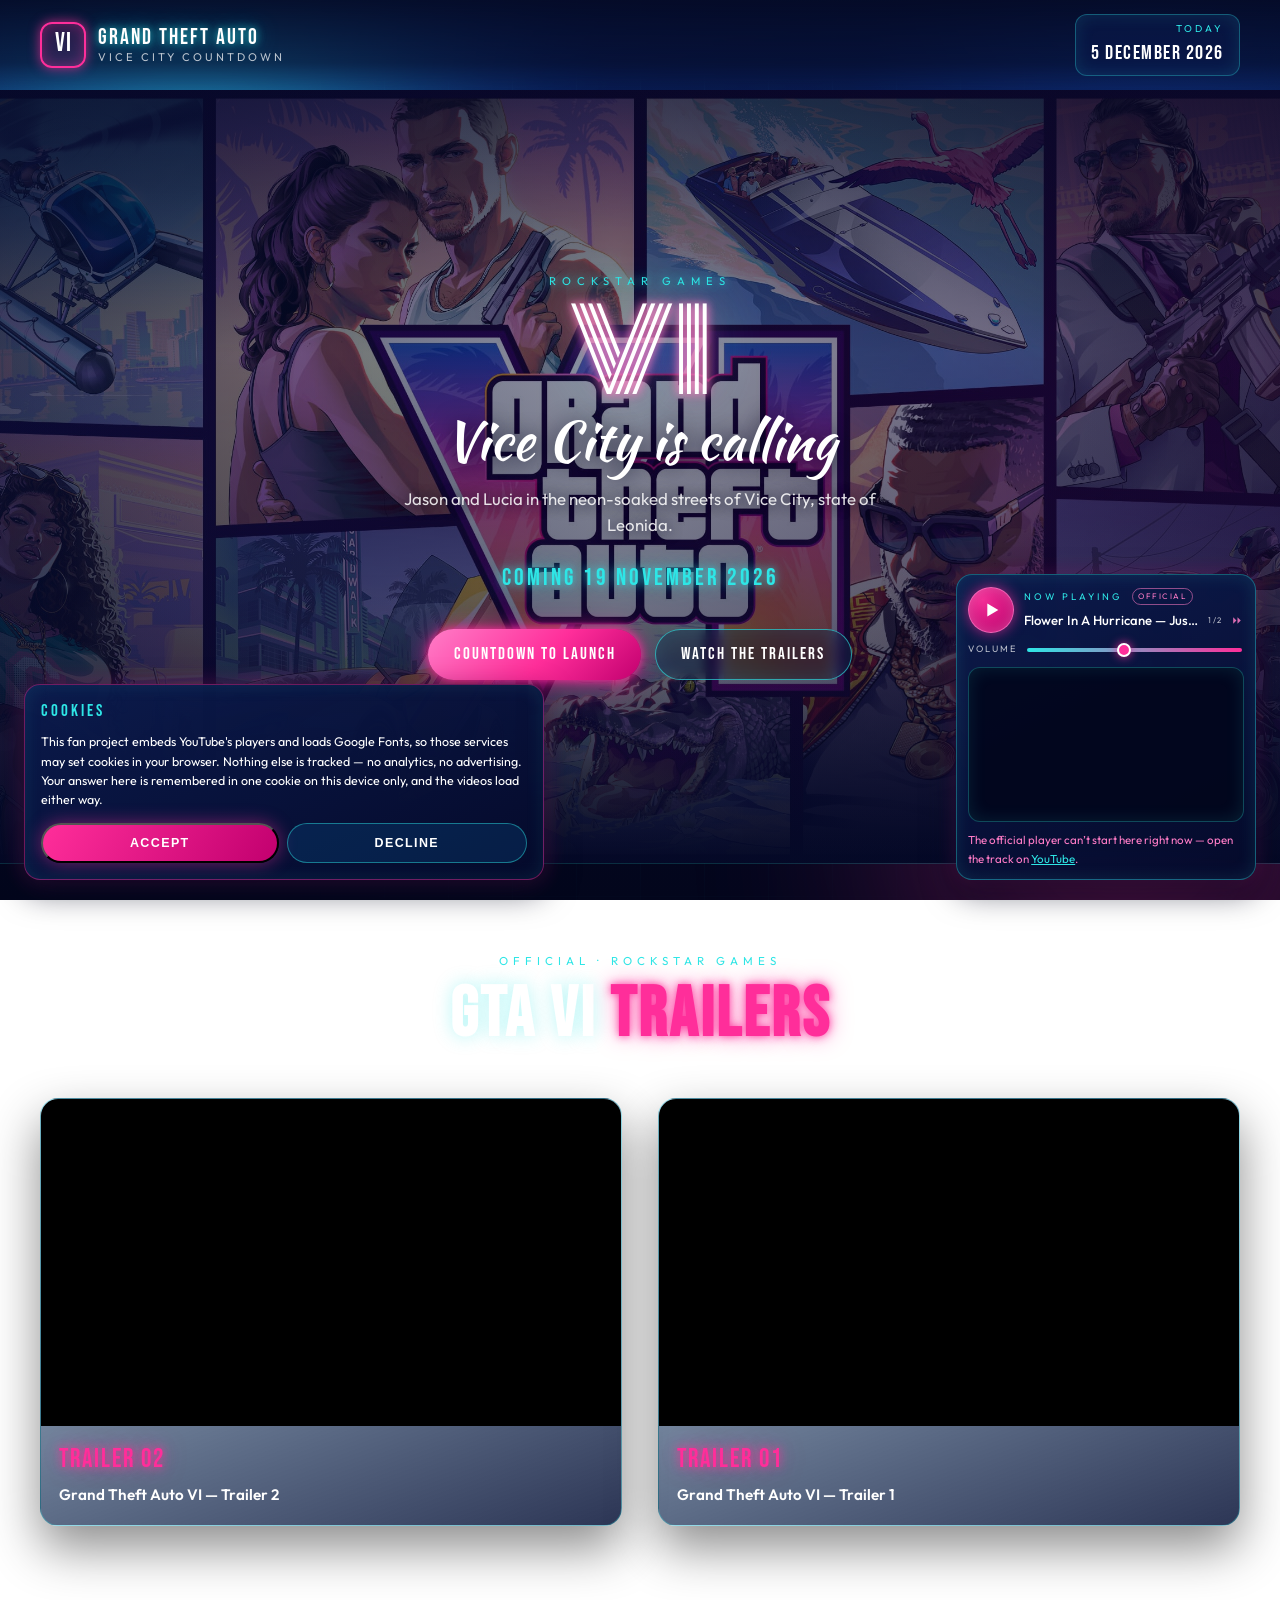
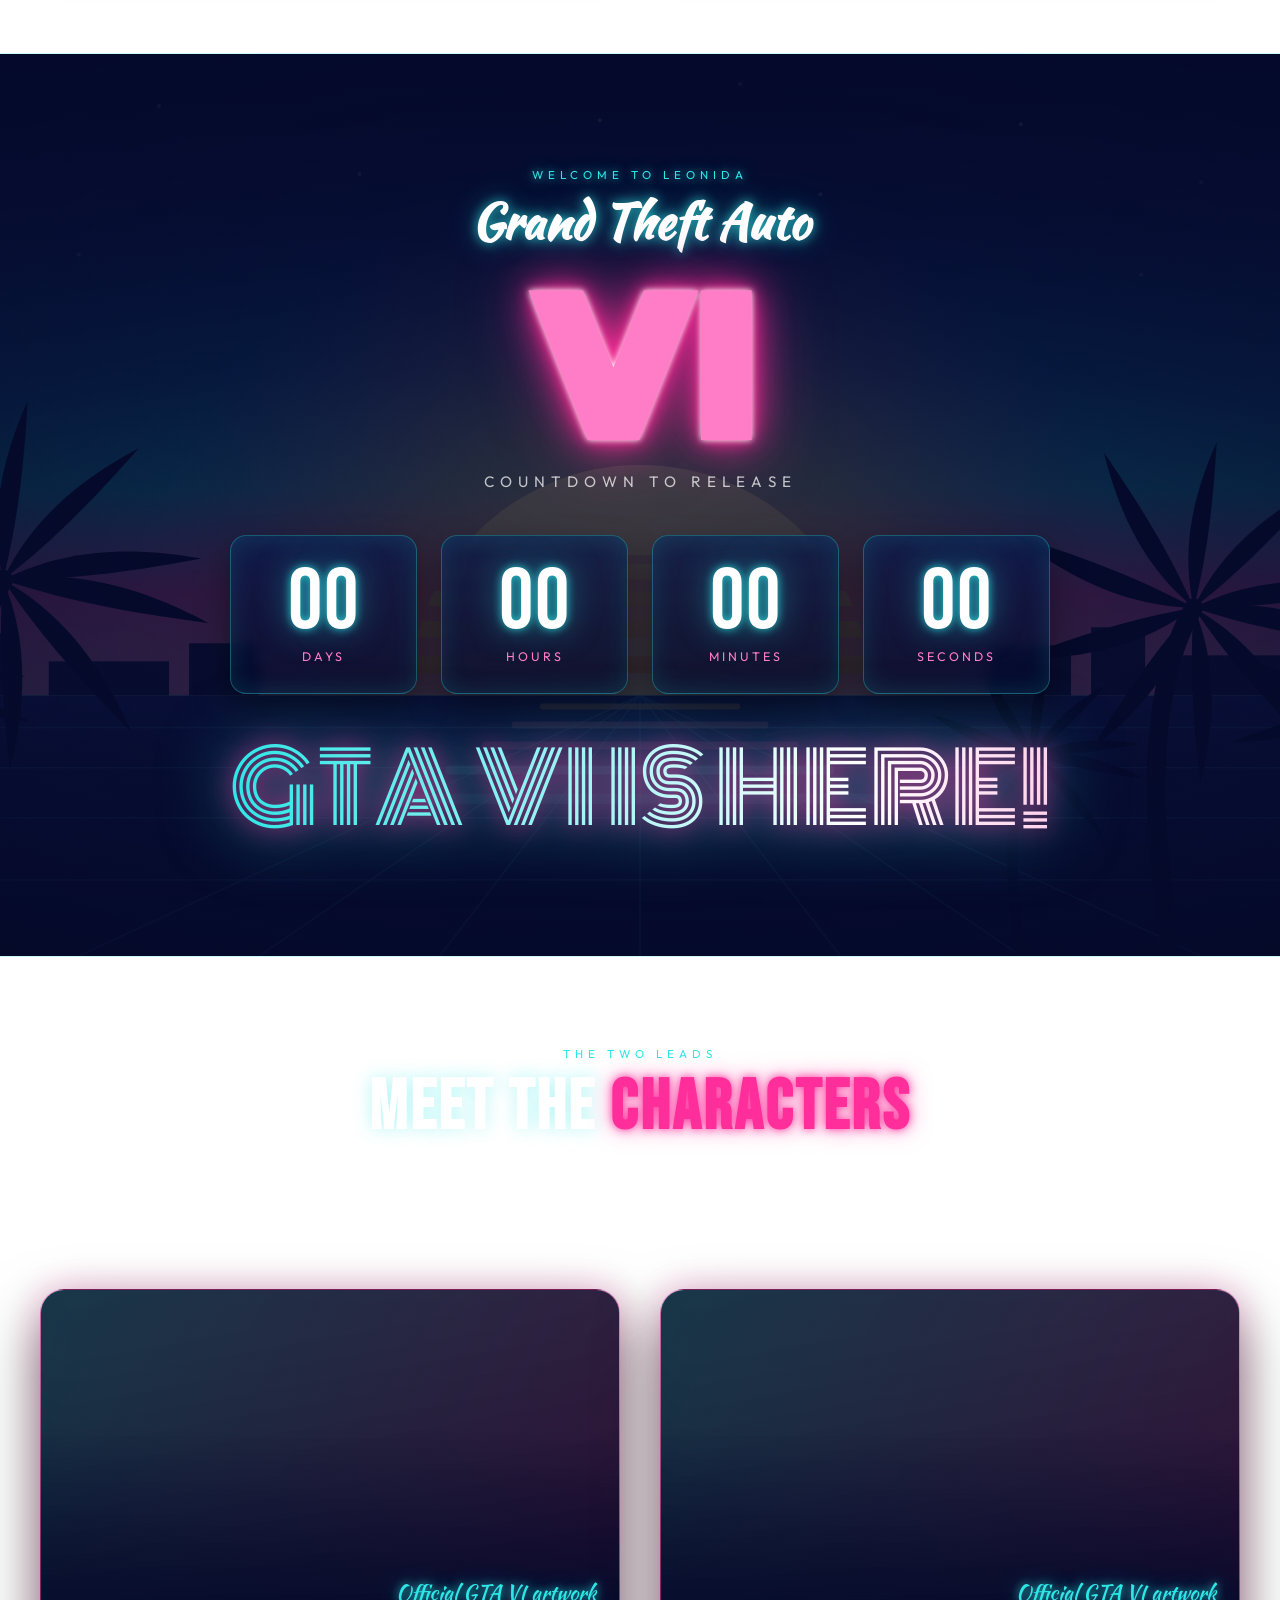
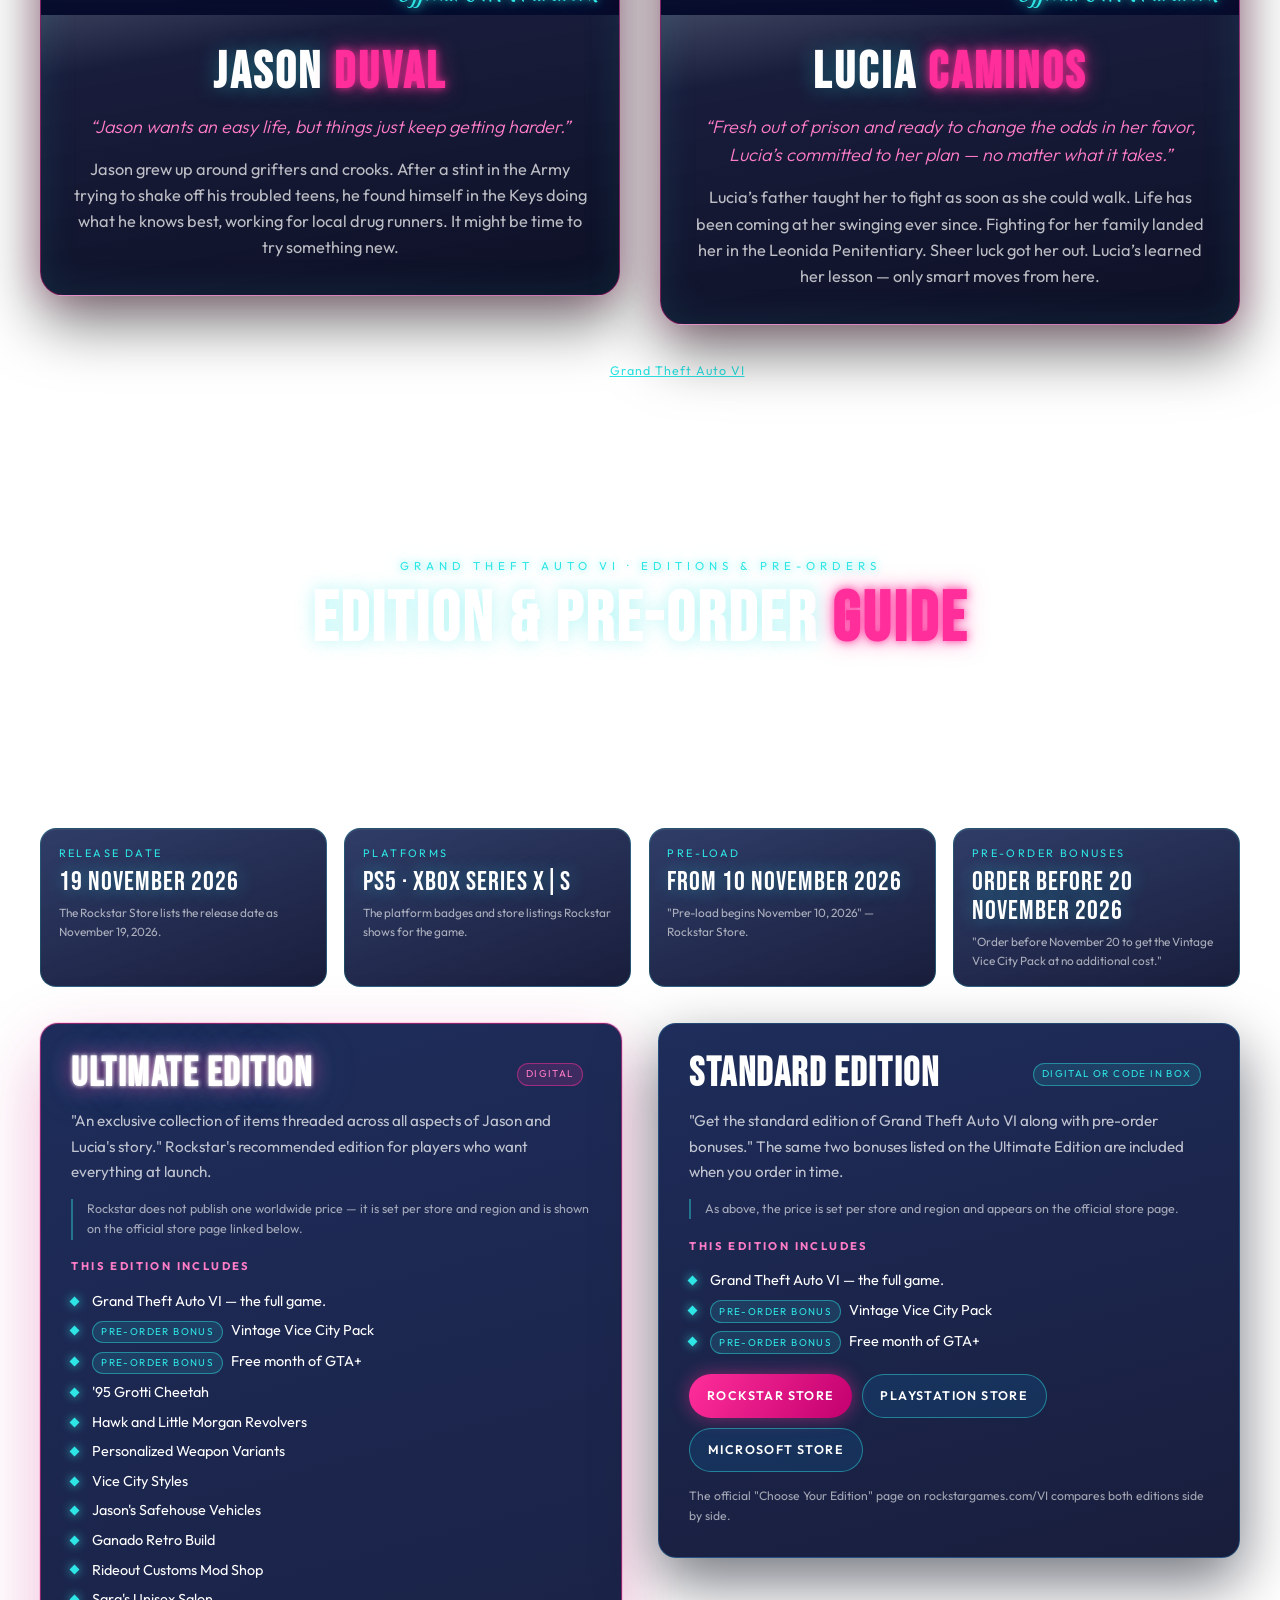
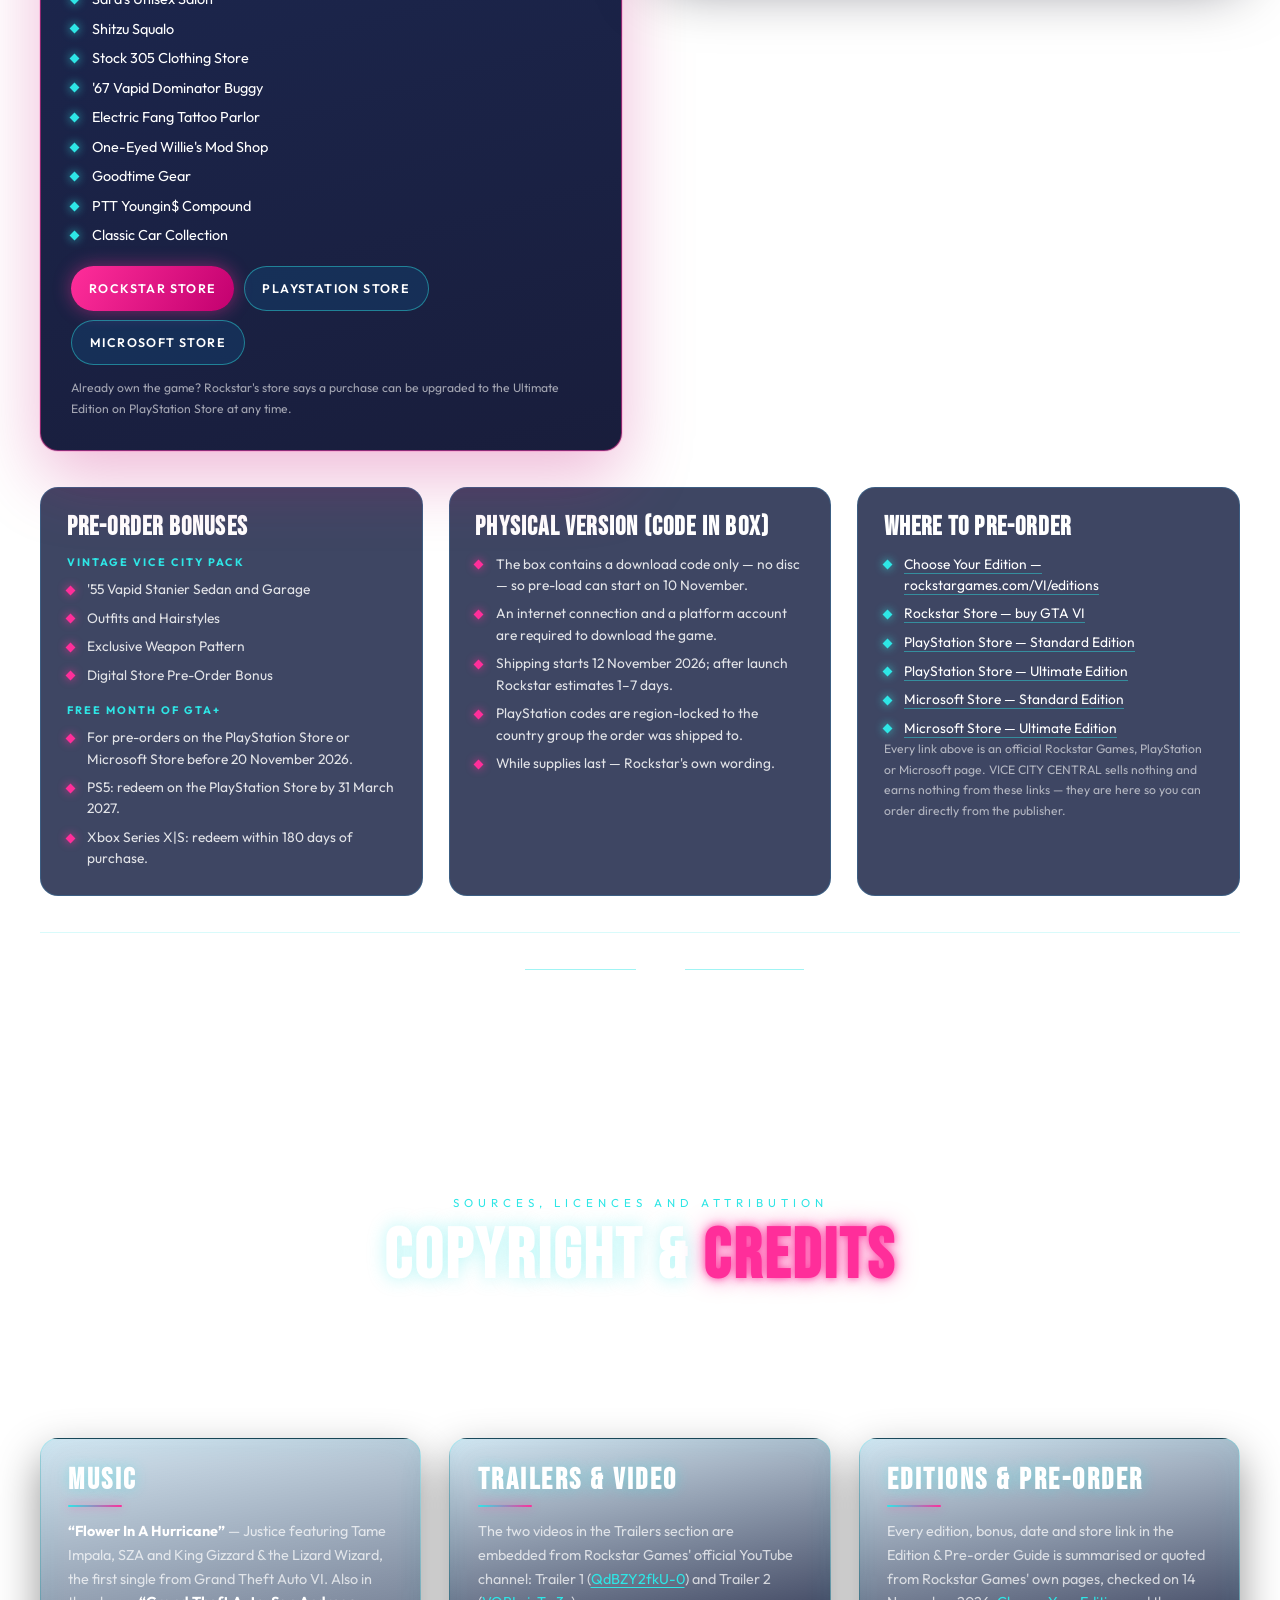
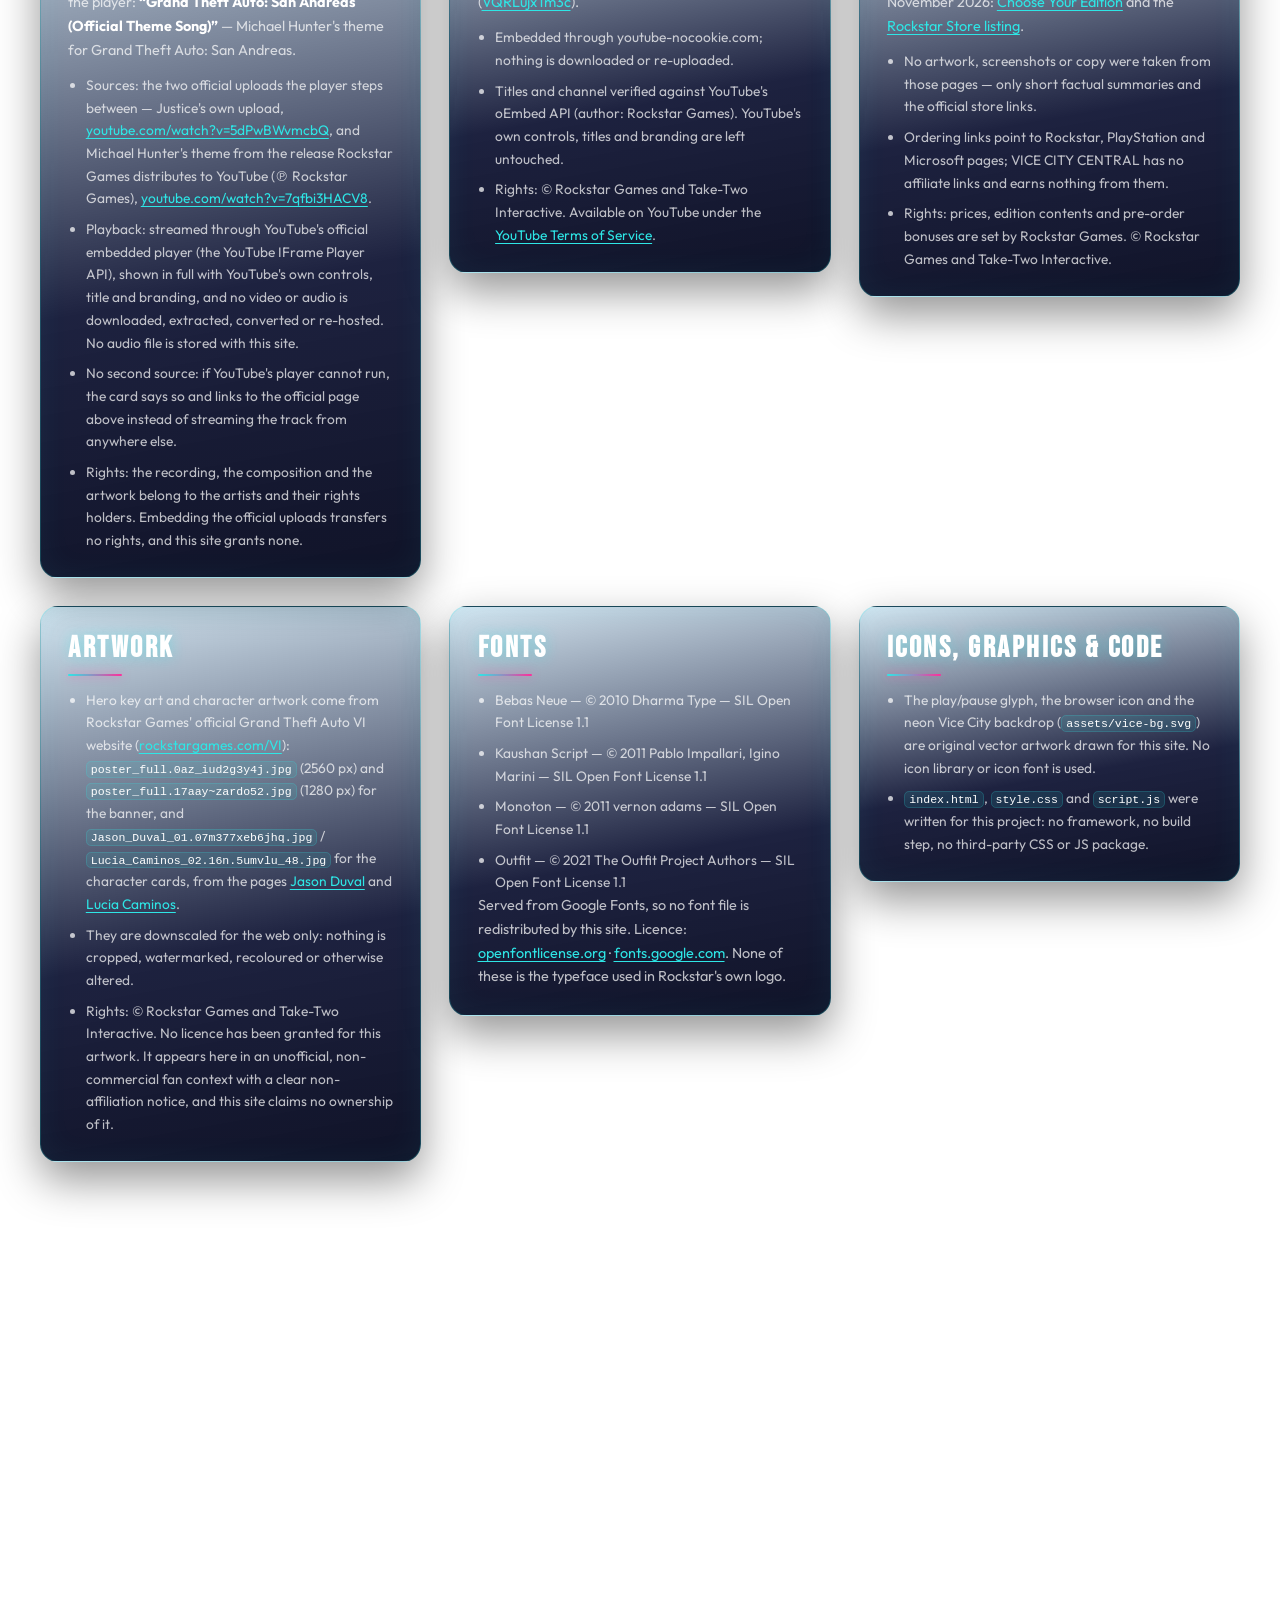
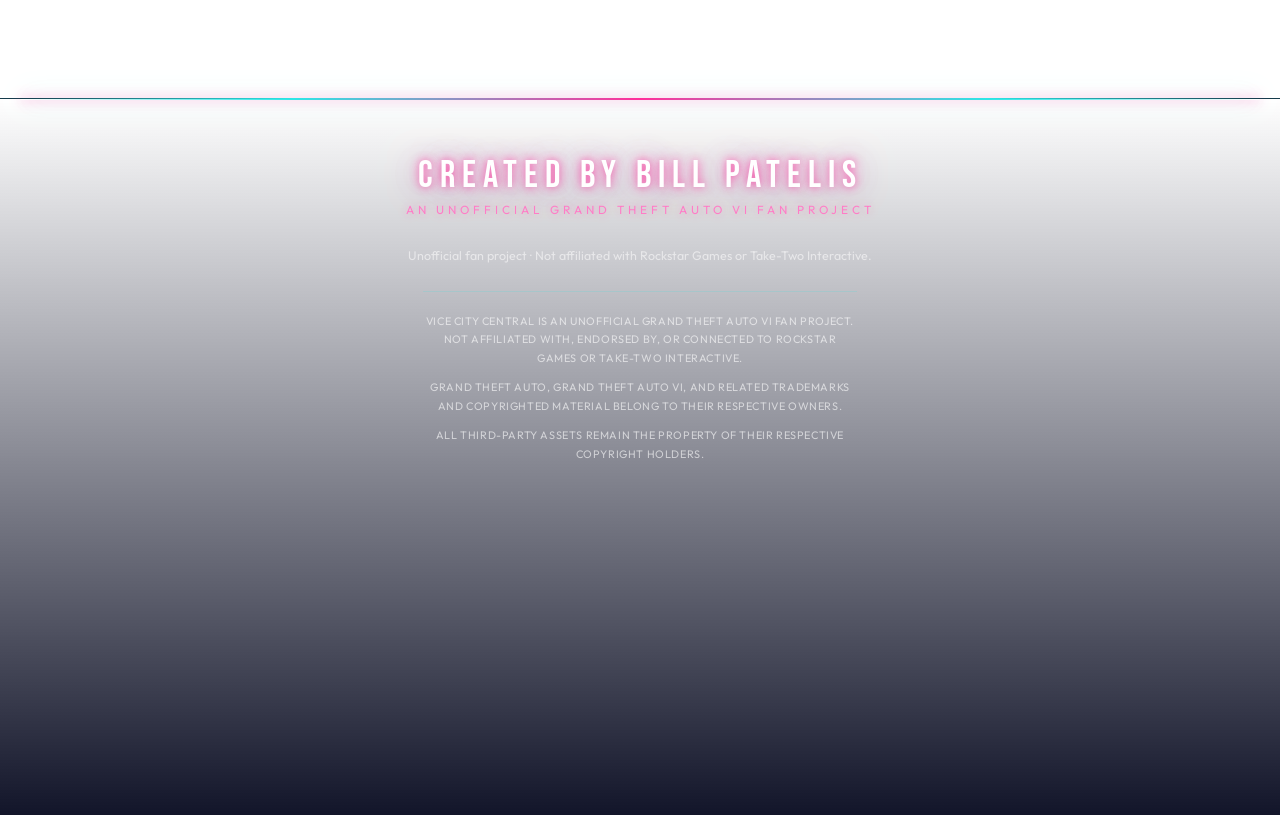
<file: index.html>
<!DOCTYPE html>
<html lang="en">
<head>
  <meta charset="UTF-8" />
  <meta name="viewport" content="width=device-width, initial-scale=1.0" />
  <meta name="theme-color" content="#050a2b" />
  <meta name="description" content="Grand Theft Auto VI fan countdown to release — official trailers, a neon Vice City countdown, the official trailers and profiles of Jason and Lucia." />
  <title>GTA VI · Vice City Countdown</title>

  <link rel="icon" href="data:image/svg+xml,%3Csvg xmlns='http://www.w3.org/2000/svg' viewBox='0 0 64 64'%3E%3Crect width='64' height='64' rx='14' fill='%23050a2b'/%3E%3Ctext x='32' y='45' font-family='Arial Black,Arial' font-size='30' font-weight='900' text-anchor='middle' fill='%23ff2e9a'%3EVI%3C/text%3E%3C/svg%3E" />

  <link rel="preconnect" href="https://fonts.googleapis.com" />
  <link rel="preconnect" href="https://fonts.gstatic.com" crossorigin />
  <link href="https://fonts.googleapis.com/css2?family=Bebas+Neue&family=Kaushan+Script&family=Monoton&family=Outfit:wght@300;400;600;800&display=swap" rel="stylesheet" />

  <!-- Both links below carry a ?v= tag: the host caches each file for 10 minutes,
       so a visitor holding the previous page could otherwise pair it with an old
       script or stylesheet. Change the tag on both links whenever either file
       changes. -->
  <link rel="stylesheet" href="style.css?v=20261115b" />

  <!-- Hero key art: preloaded with the same breakpoints used in style.css -->
  <link rel="preload" as="image" href="assets/gta-vi-hero.jpg" media="(min-width: 701px)" fetchpriority="high" />
  <link rel="preload" as="image" href="assets/gta-vi-hero-mobile.jpg" media="(max-width: 700px)" fetchpriority="high" />
</head>
<body>
  <!-- Ambient neon background -->
  <div class="backdrop" aria-hidden="true">
    <span class="backdrop__glow backdrop__glow--cyan"></span>
    <span class="backdrop__glow backdrop__glow--pink"></span>
    <span class="backdrop__grid"></span>
  </div>

  <!-- ===== Header ===== -->
  <header class="site-header">
    <a class="brand" href="#top" aria-label="GTA VI Countdown — back to top">
      <span class="brand__mark">VI</span>
      <span class="brand__text">
        <span class="brand__title">Grand Theft Auto</span>
        <span class="brand__sub">Vice City Countdown</span>
      </span>
    </a>

    <div class="today" title="Today's date">
      <span class="today__label">Today</span>
      <time id="dateValue" datetime="">—</time>
    </div>
  </header>

  <main id="top">
    <!-- ===== Cinematic GTA VI key-art banner ===== -->
    <section class="cinematic" id="cinematic" aria-labelledby="cinematicTitle">
      <!-- Official key art, cover-fitted. Swappable: see --banner-image in style.css -->
      <div class="cinematic__bg" aria-hidden="true"></div>
      <div class="cinematic__overlay" aria-hidden="true"></div>
      <div class="cinematic__vignette" aria-hidden="true"></div>

      <div class="cinematic__inner">
        <p class="cinematic__kicker">Rockstar Games</p>

        <p class="cinematic__mark" aria-hidden="true">VI</p>
        <h2 class="cinematic__title" id="cinematicTitle">Vice City is calling</h2>

        <p class="cinematic__tag">
          Jason and Lucia in the neon-soaked streets of Vice City, state of Leonida.
        </p>

        <p class="cinematic__date">
          Coming <time id="heroDate" datetime="2026-11-19">19 November 2026</time>
        </p>

        <div class="cinematic__actions">
          <a class="cta cta--pink" href="#countdown">Countdown to launch</a>
          <a class="cta cta--ghost" href="#trailers">Watch the trailers</a>
        </div>
      </div>

    </section>

    <!-- ===== A. Trailers ===== -->
    <section class="section trailers" id="trailers" aria-labelledby="trailersTitle">
      <div class="section__head">
        <p class="eyebrow">Official · Rockstar Games</p>
        <h2 class="section__title" id="trailersTitle">GTA VI <span class="accent">Trailers</span></h2>
      </div>

      <div class="trailer-grid" id="trailerGrid">
        <figure class="trailer">
          <div class="video-frame">
            <iframe
              src="https://www.youtube-nocookie.com/embed/VQRLujxTm3c"
              title="Grand Theft Auto VI — Trailer 2"
              loading="lazy"
              allow="accelerometer; autoplay; clipboard-write; encrypted-media; gyroscope; picture-in-picture; web-share"
              referrerpolicy="strict-origin-when-cross-origin"
              allowfullscreen></iframe>
          </div>
          <figcaption class="trailer__caption">
            <span class="trailer__no">Trailer 02</span>
            <span class="trailer__name">Grand Theft Auto VI — Trailer 2</span>
          </figcaption>
        </figure>

        <figure class="trailer">
          <div class="video-frame">
            <iframe
              src="https://www.youtube-nocookie.com/embed/QdBZY2fkU-0"
              title="Grand Theft Auto VI — Trailer 1"
              loading="lazy"
              allow="accelerometer; autoplay; clipboard-write; encrypted-media; gyroscope; picture-in-picture; web-share"
              referrerpolicy="strict-origin-when-cross-origin"
              allowfullscreen></iframe>
          </div>
          <figcaption class="trailer__caption">
            <span class="trailer__no">Trailer 01</span>
            <span class="trailer__name">Grand Theft Auto VI — Trailer 1</span>
          </figcaption>
        </figure>
      </div>
    </section>

    <!-- ===== B. Countdown ===== -->
    <section class="hero" id="countdown" aria-labelledby="heroTitle">
      <div class="hero__bg" aria-hidden="true"></div>
      <div class="hero__overlay" aria-hidden="true"></div>

      <div class="hero__inner">
        <p class="eyebrow eyebrow--glow">Welcome to Leonida</p>

        <h1 class="vice-logo" id="heroTitle">
          <span class="vice-logo__grand">Grand Theft Auto</span>
          <span class="vice-logo__vi">VI</span>
        </h1>

        <p class="hero__sub">Countdown to release</p>

        <div class="countdown" id="countdownTimer" role="timer" aria-live="off">
          <div class="unit">
            <span class="unit__value" id="unitDays">00</span>
            <span class="unit__label">Days</span>
          </div>
          <div class="unit">
            <span class="unit__value" id="unitHours">00</span>
            <span class="unit__label">Hours</span>
          </div>
          <div class="unit">
            <span class="unit__value" id="unitMinutes">00</span>
            <span class="unit__label">Minutes</span>
          </div>
          <div class="unit">
            <span class="unit__value" id="unitSeconds">00</span>
            <span class="unit__label">Seconds</span>
          </div>
        </div>

        <p class="hero__release" id="releaseLabel">Releases 19 November 2026</p>

        <div class="here" id="hereMessage" hidden>
          <span class="here__text">GTA VI IS HERE!</span>
        </div>
      </div>
    </section>

    <!-- ===== C. Meet the characters ===== -->
    <section class="section characters" id="characters" aria-labelledby="charactersTitle">
      <div class="section__head">
        <p class="eyebrow">The two leads</p>
        <h2 class="section__title" id="charactersTitle">MEET THE <span class="accent">CHARACTERS</span></h2>
        <p class="section__lead">
          Jason and Lucia have always known the deck is stacked against them. Meet the two
          protagonists of Grand Theft Auto VI, in Rockstar Games' own words.
        </p>
      </div>

      <div class="cast">
        <article class="cast-card" data-reveal>
          <figure class="cast-card__figure">
            <img class="cast-card__image" src="assets/jason-duval.jpg"
                 width="1536" height="864" loading="lazy" decoding="async"
                 alt="Official Grand Theft Auto VI artwork of Jason Duval sitting on a motorcycle holding a handgun" />
            <figcaption class="cast-card__tag">Official GTA VI artwork</figcaption>
          </figure>
          <div class="cast-card__body">
            <h3 class="cast-card__name">JASON <span class="accent">DUVAL</span></h3>
            <p class="cast-card__line">&ldquo;Jason wants an easy life, but things just keep getting harder.&rdquo;</p>
            <p class="cast-card__bio">
              Jason grew up around grifters and crooks. After a stint in the Army trying to shake
              off his troubled teens, he found himself in the Keys doing what he knows best,
              working for local drug runners. It might be time to try something new.
            </p>
          </div>
        </article>

        <article class="cast-card" data-reveal>
          <figure class="cast-card__figure">
            <img class="cast-card__image" src="assets/lucia-caminos.jpg"
                 width="1536" height="864" loading="lazy" decoding="async"
                 alt="Official Grand Theft Auto VI artwork of Lucia Caminos in sunglasses resting her arms on the side of a pool" />
            <figcaption class="cast-card__tag">Official GTA VI artwork</figcaption>
          </figure>
          <div class="cast-card__body">
            <h3 class="cast-card__name">LUCIA <span class="accent">CAMINOS</span></h3>
            <p class="cast-card__line">&ldquo;Fresh out of prison and ready to change the odds in her favor, Lucia&rsquo;s committed to her plan — no matter what it takes.&rdquo;</p>
            <p class="cast-card__bio">
              Lucia&rsquo;s father taught her to fight as soon as she could walk. Life has been
              coming at her swinging ever since. Fighting for her family landed her in the Leonida
              Penitentiary. Sheer luck got her out. Lucia&rsquo;s learned her lesson — only smart
              moves from here.
            </p>
          </div>
        </article>
      </div>

      <p class="cast__note">
        Character biographies and artwork from Rockstar Games' official
        <a href="https://www.rockstargames.com/VI" target="_blank" rel="noopener noreferrer">Grand Theft Auto VI</a>
        site — confirmed details only, no leaks and no spoilers.
      </p>
    </section>

    <!-- ===== GTA VI edition & pre-order guide ===== -->
    <!-- Every fact on these cards is taken from Rockstar Games' own pages —
         rockstargames.com/VI/editions and store.rockstargames.com/game/buy-gta-vi —
         checked on 14 November 2026. Nothing is invented, no price is guessed
         (Rockstar sets it per store and region), and no artwork or text is copied
         from another fan site. Pre-order details are set by Rockstar and can
         change, so each card links to the official source it came from. -->
    <section class="section guide" id="guide" aria-labelledby="guideTitle">
      <div class="section__head">
        <p class="eyebrow eyebrow--glow">Grand Theft Auto VI · Editions &amp; pre-orders</p>
        <h2 class="section__title" id="guideTitle">EDITION &amp; PRE-ORDER <span class="accent">GUIDE</span></h2>
        <p class="section__lead">
          The GTA VI Edition &amp; Pre-order Guide — what Rockstar Games has confirmed about the
          editions, the pre-order bonuses and where the game can be ordered, taken only from
          Rockstar's own pages and store.
        </p>
      </div>

      <div class="guide-facts">
        <div class="fact" data-reveal>
          <p class="fact__label">Release date</p>
          <p class="fact__value">19 November 2026</p>
          <p class="fact__note">The Rockstar Store lists the release date as November 19, 2026.</p>
        </div>
        <div class="fact" data-reveal>
          <p class="fact__label">Platforms</p>
          <p class="fact__value">PS5 · Xbox Series X|S</p>
          <p class="fact__note">The platform badges and store listings Rockstar shows for the game.</p>
        </div>
        <div class="fact" data-reveal>
          <p class="fact__label">Pre-load</p>
          <p class="fact__value">From 10 November 2026</p>
          <p class="fact__note">"Pre-load begins November 10, 2026" — Rockstar Store.</p>
        </div>
        <div class="fact" data-reveal>
          <p class="fact__label">Pre-order bonuses</p>
          <p class="fact__value">Order before 20 November 2026</p>
          <p class="fact__note">"Order before November 20 to get the Vintage Vice City Pack at no additional cost."</p>
        </div>
      </div>

      <div class="guide-grid">
        <article class="ed-card ed-card--ultimate" data-reveal>
          <header class="ed-card__head">
            <h3 class="ed-card__name">Ultimate Edition</h3>
            <span class="g-tag g-tag--pink">Digital</span>
          </header>
          <p class="ed-card__desc">
            "An exclusive collection of items threaded across all aspects of Jason and Lucia's
            story." Rockstar's recommended edition for players who want everything at launch.
          </p>
          <p class="ed-card__price">
            Rockstar does not publish one worldwide price — it is set per store and region and is
            shown on the official store page linked below.
          </p>
          <h4 class="ed-card__sub">This edition includes</h4>
          <ul class="ed-card__list">
            <li>Grand Theft Auto VI — the full game.</li>
            <li><span class="g-tag">Pre-order bonus</span>Vintage Vice City Pack</li>
            <li><span class="g-tag">Pre-order bonus</span>Free month of GTA+</li>
            <li>'95 Grotti Cheetah</li>
            <li>Hawk and Little Morgan Revolvers</li>
            <li>Personalized Weapon Variants</li>
            <li>Vice City Styles</li>
            <li>Jason's Safehouse Vehicles</li>
            <li>Ganado Retro Build</li>
            <li>Rideout Customs Mod Shop</li>
            <li>Sara's Unisex Salon</li>
            <li>Shitzu Squalo</li>
            <li>Stock 305 Clothing Store</li>
            <li>'67 Vapid Dominator Buggy</li>
            <li>Electric Fang Tattoo Parlor</li>
            <li>One-Eyed Willie's Mod Shop</li>
            <li>Goodtime Gear</li>
            <li>PTT Youngin$ Compound</li>
            <li>Classic Car Collection</li>
          </ul>
          <div class="ed-card__actions">
            <a class="g-btn" href="https://store.rockstargames.com/game/buy-gta-vi" target="_blank" rel="noopener noreferrer">Rockstar Store</a>
            <a class="g-btn g-btn--ghost" href="https://store.playstation.com/product/EP1004-PPSA01547_00-GTAVIULTIMATE001" target="_blank" rel="noopener noreferrer">PlayStation Store</a>
            <a class="g-btn g-btn--ghost" href="https://www.xbox.com/games/store/grand-theft-auto-vi-ultimate-edition/9NNZSNHLR63L/0017/9W0CVZDS9RZF" target="_blank" rel="noopener noreferrer">Microsoft Store</a>
          </div>
          <p class="guide__note">
            Already own the game? Rockstar's store says a purchase can be upgraded to the Ultimate
            Edition on PlayStation Store at any time.
          </p>
        </article>

        <article class="ed-card" data-reveal>
          <header class="ed-card__head">
            <h3 class="ed-card__name">Standard Edition</h3>
            <span class="g-tag">Digital or Code in Box</span>
          </header>
          <p class="ed-card__desc">
            "Get the standard edition of Grand Theft Auto VI along with pre-order bonuses." The
            same two bonuses listed on the Ultimate Edition are included when you order in time.
          </p>
          <p class="ed-card__price">
            As above, the price is set per store and region and appears on the official store page.
          </p>
          <h4 class="ed-card__sub">This edition includes</h4>
          <ul class="ed-card__list">
            <li>Grand Theft Auto VI — the full game.</li>
            <li><span class="g-tag">Pre-order bonus</span>Vintage Vice City Pack</li>
            <li><span class="g-tag">Pre-order bonus</span>Free month of GTA+</li>
          </ul>
          <div class="ed-card__actions">
            <a class="g-btn" href="https://store.rockstargames.com/game/buy-gta-vi" target="_blank" rel="noopener noreferrer">Rockstar Store</a>
            <a class="g-btn g-btn--ghost" href="https://store.playstation.com/product/EP1004-PPSA01547_00-GTAVISTANDARD001" target="_blank" rel="noopener noreferrer">PlayStation Store</a>
            <a class="g-btn g-btn--ghost" href="https://www.xbox.com/games/store/grand-theft-auto-vi/9P3H4968GRSM/0017/9PWFKCT9JGKL" target="_blank" rel="noopener noreferrer">Microsoft Store</a>
          </div>
          <p class="guide__note">
            The official "Choose Your Edition" page on rockstargames.com/VI compares both editions
            side by side.
          </p>
        </article>
      </div>

      <div class="guide-panels">
        <article class="g-panel" data-reveal>
          <h3 class="g-panel__title">Pre-order bonuses</h3>
          <h4 class="g-panel__sub">Vintage Vice City Pack</h4>
          <ul class="g-panel__list">
            <li>'55 Vapid Stanier Sedan and Garage</li>
            <li>Outfits and Hairstyles</li>
            <li>Exclusive Weapon Pattern</li>
            <li>Digital Store Pre-Order Bonus</li>
          </ul>
          <h4 class="g-panel__sub">Free month of GTA+</h4>
          <ul class="g-panel__list">
            <li>For pre-orders on the PlayStation Store or Microsoft Store before 20 November 2026.</li>
            <li>PS5: redeem on the PlayStation Store by 31 March 2027.</li>
            <li>Xbox Series X|S: redeem within 180 days of purchase.</li>
          </ul>
        </article>

        <article class="g-panel" data-reveal>
          <h3 class="g-panel__title">Physical version (code in box)</h3>
          <ul class="g-panel__list">
            <li>The box contains a download code only — no disc — so pre-load can start on 10 November.</li>
            <li>An internet connection and a platform account are required to download the game.</li>
            <li>Shipping starts 12 November 2026; after launch Rockstar estimates 1–7 days.</li>
            <li>PlayStation codes are region-locked to the country group the order was shipped to.</li>
            <li>While supplies last — Rockstar's own wording.</li>
          </ul>
        </article>

        <article class="g-panel" data-reveal>
          <h3 class="g-panel__title">Where to pre-order</h3>
          <ul class="g-panel__list g-panel__list--links">
            <li><a href="https://www.rockstargames.com/VI/editions" target="_blank" rel="noopener noreferrer">Choose Your Edition — rockstargames.com/VI/editions</a></li>
            <li><a href="https://store.rockstargames.com/game/buy-gta-vi" target="_blank" rel="noopener noreferrer">Rockstar Store — buy GTA VI</a></li>
            <li><a href="https://store.playstation.com/product/EP1004-PPSA01547_00-GTAVISTANDARD001" target="_blank" rel="noopener noreferrer">PlayStation Store — Standard Edition</a></li>
            <li><a href="https://store.playstation.com/product/EP1004-PPSA01547_00-GTAVIULTIMATE001" target="_blank" rel="noopener noreferrer">PlayStation Store — Ultimate Edition</a></li>
            <li><a href="https://www.xbox.com/games/store/grand-theft-auto-vi/9P3H4968GRSM/0017/9PWFKCT9JGKL" target="_blank" rel="noopener noreferrer">Microsoft Store — Standard Edition</a></li>
            <li><a href="https://www.xbox.com/games/store/grand-theft-auto-vi-ultimate-edition/9NNZSNHLR63L/0017/9W0CVZDS9RZF" target="_blank" rel="noopener noreferrer">Microsoft Store — Ultimate Edition</a></li>
          </ul>
          <p class="guide__note">
            Every link above is an official Rockstar Games, PlayStation or Microsoft page. VICE CITY CENTRAL
            sells nothing and earns nothing from these links — they are here so you can order
            directly from the publisher.
          </p>
        </article>
      </div>

      <p class="guide__source">
        Everything in this section is summarised or quoted from Rockstar Games' own pages —
        <a href="https://www.rockstargames.com/VI/editions" target="_blank" rel="noopener noreferrer">Choose Your Edition</a>
        and the
        <a href="https://store.rockstargames.com/game/buy-gta-vi" target="_blank" rel="noopener noreferrer">Rockstar Store listing</a>
        — checked on 14 November 2026. Prices, contents and dates are set by Rockstar and can
        change; always confirm them on the official store before ordering. VICE CITY CENTRAL is an
        unofficial Grand Theft Auto VI fan project, not affiliated with Rockstar Games or
        Take-Two Interactive, and claims no ownership of any Rockstar material.
      </p>
    </section>

    <!-- ===== Copyright & credits ===== -->
    <!-- Source, licence and ownership information for every third-party asset on the page. -->
    <!-- Additive only: no existing section, layout or colour was changed for it. -->
    <section class="section credits" id="credits" aria-labelledby="creditsTitle">
      <div class="section__head">
        <p class="eyebrow">Sources, licences and attribution</p>
        <h2 class="section__title" id="creditsTitle">COPYRIGHT &amp; <span class="accent">CREDITS</span></h2>
        <p class="section__lead">
          Where each asset on this page comes from, who owns it and which licence applies.
          VICE CITY CENTRAL claims no ownership of any third-party material.
        </p>
      </div>

      <div class="credits-grid">
        <article class="credit-card" data-reveal>
          <h3 class="credit-card__title">Music</h3>
          <p class="credit-card__body">
            <strong>&ldquo;Flower In A Hurricane&rdquo;</strong> — Justice featuring Tame Impala,
            SZA and King Gizzard &amp; the Lizard Wizard, the first single from Grand Theft Auto VI.
            Also in the player: <strong>&ldquo;Grand Theft Auto: San Andreas (Official Theme
            Song)&rdquo;</strong> — Michael Hunter's theme for Grand Theft Auto: San Andreas.
          </p>
          <ul class="credit-card__list">
            <li>
              Sources: the two official uploads the player steps between — Justice's own upload,
              <a href="https://www.youtube.com/watch?v=5dPwBWvmcbQ" target="_blank" rel="noopener noreferrer">youtube.com/watch?v=5dPwBWvmcbQ</a>,
              and Michael Hunter's theme from the release Rockstar Games distributes to YouTube
              (℗ Rockstar Games),
              <a href="https://www.youtube.com/watch?v=7qfbi3HACV8" target="_blank" rel="noopener noreferrer">youtube.com/watch?v=7qfbi3HACV8</a>.
            </li>
            <li>
              Playback: streamed through YouTube's official embedded player (the YouTube IFrame
              Player API), shown in full with YouTube's own controls, title and branding, and no
              video or audio is downloaded, extracted, converted or re-hosted. No audio file is
              stored with this site.
            </li>
            <li>
              No second source: if YouTube's player cannot run, the card says so and links to the
              official page above instead of streaming the track from anywhere else.
            </li>
            <li>
              Rights: the recording, the composition and the artwork belong to the artists and
              their rights holders. Embedding the official uploads transfers no rights, and this
              site grants none.
            </li>
          </ul>
        </article>

        <article class="credit-card" data-reveal>
          <h3 class="credit-card__title">Trailers &amp; video</h3>
          <p class="credit-card__body">
            The two videos in the Trailers section are embedded from Rockstar Games' official
            YouTube channel: Trailer 1
            (<a href="https://www.youtube.com/watch?v=QdBZY2fkU-0" target="_blank" rel="noopener noreferrer">QdBZY2fkU-0</a>)
            and Trailer 2
            (<a href="https://www.youtube.com/watch?v=VQRLujxTm3c" target="_blank" rel="noopener noreferrer">VQRLujxTm3c</a>).
          </p>
          <ul class="credit-card__list">
            <li>Embedded through youtube-nocookie.com; nothing is downloaded or re-uploaded.</li>
            <li>
              Titles and channel verified against YouTube's oEmbed API (author: Rockstar Games).
              YouTube's own controls, titles and branding are left untouched.
            </li>
            <li>
              Rights: &copy; Rockstar Games and Take-Two Interactive. Available on YouTube under
              the
              <a href="https://www.youtube.com/t/terms" target="_blank" rel="noopener noreferrer">YouTube Terms of Service</a>.
            </li>
          </ul>
        </article>

        <article class="credit-card" data-reveal>
          <h3 class="credit-card__title">Editions &amp; pre-order</h3>
          <p class="credit-card__body">
            Every edition, bonus, date and store link in the Edition &amp; Pre-order Guide is
            summarised or quoted from Rockstar Games' own pages, checked on 14 November 2026:
            <a href="https://www.rockstargames.com/VI/editions" target="_blank" rel="noopener noreferrer">Choose Your Edition</a>
            and the
            <a href="https://store.rockstargames.com/game/buy-gta-vi" target="_blank" rel="noopener noreferrer">Rockstar Store listing</a>.
          </p>
          <ul class="credit-card__list">
            <li>No artwork, screenshots or copy were taken from those pages — only short factual summaries and the official store links.</li>
            <li>Ordering links point to Rockstar, PlayStation and Microsoft pages; VICE CITY CENTRAL has no affiliate links and earns nothing from them.</li>
            <li>
              Rights: prices, edition contents and pre-order bonuses are set by Rockstar Games.
              &copy; Rockstar Games and Take-Two Interactive.
            </li>
          </ul>
        </article>

        <article class="credit-card" data-reveal>
          <h3 class="credit-card__title">Artwork</h3>
          <ul class="credit-card__list">
            <li>
              Hero key art and character artwork come from Rockstar Games' official Grand Theft
              Auto VI website
              (<a href="https://www.rockstargames.com/VI" target="_blank" rel="noopener noreferrer">rockstargames.com/VI</a>):
              <code>poster_full.0az_iud2g3y4j.jpg</code> (2560&nbsp;px) and
              <code>poster_full.17aay~zardo52.jpg</code> (1280&nbsp;px) for the banner, and
              <code>Jason_Duval_01.07m377xeb6jhq.jpg</code> /
              <code>Lucia_Caminos_02.16n.5umvlu_48.jpg</code> for the character cards, from the
              pages
              <a href="https://www.rockstargames.com/VI/only-in-leonida/jason" target="_blank" rel="noopener noreferrer">Jason Duval</a>
              and
              <a href="https://www.rockstargames.com/VI/only-in-leonida/lucia" target="_blank" rel="noopener noreferrer">Lucia Caminos</a>.
            </li>
            <li>
              They are downscaled for the web only: nothing is cropped, watermarked, recoloured or
              otherwise altered.
            </li>
            <li>
              Rights: &copy; Rockstar Games and Take-Two Interactive. No licence has been granted
              for this artwork. It appears here in an unofficial, non-commercial fan context with
              a clear non-affiliation notice, and this site claims no ownership of it.
            </li>
          </ul>
        </article>

        <article class="credit-card" data-reveal>
          <h3 class="credit-card__title">Fonts</h3>
          <ul class="credit-card__list">
            <li>Bebas Neue — &copy; 2010 Dharma Type — SIL Open Font License 1.1</li>
            <li>Kaushan Script — &copy; 2011 Pablo Impallari, Igino Marini — SIL Open Font License 1.1</li>
            <li>Monoton — &copy; 2011 vernon adams — SIL Open Font License 1.1</li>
            <li>Outfit — &copy; 2021 The Outfit Project Authors — SIL Open Font License 1.1</li>
          </ul>
          <p class="credit-card__body">
            Served from Google Fonts, so no font file is redistributed by this site.
            Licence:
            <a href="https://openfontlicense.org" target="_blank" rel="noopener noreferrer">openfontlicense.org</a>
            ·
            <a href="https://fonts.google.com" target="_blank" rel="noopener noreferrer">fonts.google.com</a>.
            None of these is the typeface used in Rockstar's own logo.
          </p>
        </article>

        <article class="credit-card" data-reveal>
          <h3 class="credit-card__title">Icons, graphics &amp; code</h3>
          <ul class="credit-card__list">
            <li>
              The play/pause glyph, the browser icon and the neon Vice City backdrop
              (<code>assets/vice-bg.svg</code>) are original vector artwork drawn for this site. No
              icon library or icon font is used.
            </li>
            <li>
              <code>index.html</code>, <code>style.css</code> and <code>script.js</code> were
              written for this project: no framework, no build step, no third-party CSS or JS
              package.
            </li>
          </ul>
        </article>

        <article class="credit-card" data-reveal>
          <h3 class="credit-card__title">Libraries, data &amp; privacy</h3>
          <ul class="credit-card__list">
            <li>
              YouTube IFrame Player API
              (<a href="https://developers.google.com/youtube/terms/api-services-terms-of-service" target="_blank" rel="noopener noreferrer">API Services Terms</a>,
              YouTube
              <a href="https://www.youtube.com/t/terms" target="_blank" rel="noopener noreferrer">Terms of Service</a>)
              — the official SDK, loaded from YouTube's own server. This is the only library the
              page loads.
            </li>
            <li>
              No analytics, no advertising, no tracking scripts and no local storage. The only
              cookie this page sets of its own is your answer to the cookie notice, kept on your
              device for 180 days; YouTube and Google Fonts, the two services the page contacts
              besides its own host, may set their own.
            </li>
          </ul>
        </article>
      </div>

      <p class="cast__note">
        Sources and credits only — this page is not a claim of permission. Where a licence has not
        been granted, attribution does not replace it, and no third-party material here is presented
        as the property of VICE CITY CENTRAL.
      </p>
    </section>
  </main>

  <footer class="site-footer">
    <div class="site-footer__credit">
      <p class="site-footer__created">CREATED BY BILL PATELIS</p>
      <p class="site-footer__sub">An unofficial Grand Theft Auto VI fan project</p>
    </div>
    <p>Unofficial fan project · Not affiliated with Rockstar Games or Take-Two Interactive.</p>

    <div class="site-footer__legal">
      <p>
        VICE CITY CENTRAL IS AN UNOFFICIAL GRAND THEFT AUTO VI FAN PROJECT. NOT AFFILIATED WITH, ENDORSED BY,
        OR CONNECTED TO ROCKSTAR GAMES OR TAKE-TWO INTERACTIVE.
      </p>
      <p>
        GRAND THEFT AUTO, GRAND THEFT AUTO VI, AND RELATED TRADEMARKS AND COPYRIGHTED MATERIAL
        BELONG TO THEIR RESPECTIVE OWNERS.
      </p>
      <p>
        ALL THIRD-PARTY ASSETS REMAIN THE PROPERTY OF THEIR RESPECTIVE COPYRIGHT HOLDERS.
      </p>
    </div>
  </footer>

  <!-- ===== Official music player ===== -->
  <aside class="player" id="musicPlayer" aria-label="Official GTA music">
    <!-- Two official YouTube uploads, streamed through YouTube's own embedded
         player — nothing is bundled, downloaded, extracted or re-hosted. The
         player is shown in full, with YouTube's own controls, title and
         branding untouched; the pink button and volume slider below simply
         drive that same player through YouTube's official IFrame Player API,
         and the "now playing" line steps to the next official upload.
         The list lives in music.tracks in script.js: add an entry there and it
         joins the player. -->
    <noscript>
      <a class="player__external" href="https://www.youtube.com/watch?v=5dPwBWvmcbQ"
         target="_blank" rel="noopener noreferrer">Official track on YouTube</a>
    </noscript>

    <div class="player__row">
      <button class="player__toggle" id="musicToggle" type="button" aria-pressed="false"
              aria-label="Play official GTA VI music">
        <svg class="player__glyph" viewBox="0 0 24 24" aria-hidden="true" focusable="false">
          <polygon class="player__glyph-play" points="8,5 20,12 8,19" />
          <g class="player__glyph-pause">
            <rect x="7" y="5" width="3.6" height="14" rx="1.2" />
            <rect x="13.4" y="5" width="3.6" height="14" rx="1.2" />
          </g>
        </svg>
      </button>

      <div class="player__body">
        <p class="player__label">Now playing <span class="player__badge">Official</span></p>
        <p class="player__now">
          <!-- The whole line is the control: pressing it loads the next official
               upload into the same YouTube player. -->
          <button class="player__switch" id="musicStep" type="button"
                  aria-label="Next track — 2 official uploads in this player">
            <span class="player__eq" aria-hidden="true"><i></i><i></i><i></i><i></i></span>
            <span class="player__title" id="musicTitle">Flower In A Hurricane — Justice</span>
            <span class="player__count" id="musicCount">1/2</span>
            <svg class="player__swap" viewBox="0 0 24 24" aria-hidden="true" focusable="false">
              <path d="M4 6l6 6-6 6z" />
              <path d="M12 6l6 6-6 6z" />
            </svg>
          </button>
        </p>
      </div>
    </div>

    <div class="player__row">
      <label class="player__vol">
        <span class="player__vol-label">Volume</span>
        <input class="player__range" id="musicVolume" type="range"
               min="0" max="1" step="0.01" value="0.45" aria-label="Music volume" />
      </label>
    </div>

    <!-- YouTube's own player, shown in full and never covered or clipped: the
         IFrame Player API builds it inside this box. Its controls, title and
         branding stay exactly as YouTube renders them. -->
    <div class="player__stage">
      <div class="player__yt" id="musicStage"></div>
    </div>

    <p class="player__error" id="musicError" role="alert" hidden>
      The official player can't start here right now — open the track on
      <a class="player__external" href="https://www.youtube.com/watch?v=5dPwBWvmcbQ"
         target="_blank" rel="noopener noreferrer">YouTube</a>.
    </p>
  </aside>

  <!-- Cookie notice. Informational only: it says what the page loads and remembers
       the visitor's answer in one cookie on their own device. No answer changes
       what loads, so it ships hidden and script.js reveals it only when no answer
       is stored yet. -->
  <section class="cookies" id="cookieNotice" aria-labelledby="cookieNoticeTitle" hidden>
    <p class="cookies__title" id="cookieNoticeTitle">Cookies</p>
    <p class="cookies__text">
      This fan project embeds YouTube's players and loads Google Fonts, so those
      services may set cookies in your browser. Nothing else is tracked — no
      analytics, no advertising. Your answer here is remembered in one cookie on
      this device only, and the videos load either way.
    </p>
    <div class="cookies__actions">
      <button class="g-btn cookies__btn" id="cookieAccept" type="button">Accept</button>
      <button class="g-btn g-btn--ghost cookies__btn" id="cookieDecline" type="button">Decline</button>
    </div>
  </section>

  <script src="script.js?v=20261115b"></script>
</body>
</html>
</file>
<file: style.css>
/* ==========================================================================
   GTA VI · Vice City Countdown — stylesheet
   Sections: 1) tokens 2) base 3) backdrop 4) header 5) shared section chrome
             6) cinematic key-art banner 7) trailers 8) countdown hero
             9) meet the characters 10) edition & pre-order guide 11) footer
             12) animations 13) official music player 14) responsive
             15) copyright & credits
   ========================================================================== */

/* 1) Design tokens ------------------------------------------------------- */
:root {
  --deep:        #050a2b;
  --deep-2:      #081338;
  --deep-3:      #0b1b4d;
  --blue:        #0e6fae;
  --blue-soft:   #3aa7e0;
  --turquoise:   #2ee6e6;
  --turquoise-d: #17b8c9;
  --pink:        #ff2e9a;
  --pink-soft:   #ff7cc7;
  --pink-deep:   #c2006f;
  --white:       #ffffff;
  --muted:       rgba(255, 255, 255, 0.72);

  --font-display: "Bebas Neue", Impact, system-ui, sans-serif;
  --font-neon:    "Monoton", "Bebas Neue", cursive;
  --font-script:  "Kaushan Script", cursive;
  --font-body:    "Outfit", system-ui, -apple-system, "Segoe UI", sans-serif;

  --glow-pink: 0 0 8px rgba(255, 46, 154, 0.9), 0 0 22px rgba(255, 46, 154, 0.55);
  --glow-cyan: 0 0 8px rgba(46, 230, 230, 0.85), 0 0 24px rgba(46, 230, 230, 0.45);

  --radius: 18px;
  --wrap: 1240px;

  /* Top cinematic banner — official GTA VI key art (landscape / portrait). */
  --banner-image:        url("assets/gta-vi-hero.jpg");
  --banner-image-mobile: url("assets/gta-vi-hero-mobile.jpg");

  /* Countdown illustration. Swap in your own GTA VI artwork here — one line. */
  --hero-image: url("assets/vice-bg.svg");
}

/* 2) Base --------------------------------------------------------------- */
*,
*::before,
*::after { box-sizing: border-box; }

html { scroll-behavior: smooth; }

body {
  margin: 0;
  min-height: 100vh;
  font-family: var(--font-body);
  font-weight: 400;
  line-height: 1.6;
  color: var(--white);
  background:
    radial-gradient(1200px 700px at 15% -10%, #123a8f 0%, transparent 60%),
    radial-gradient(1000px 700px at 90% 0%, #0d2a6e 0%, transparent 55%),
    linear-gradient(180deg, #061039 0%, var(--deep) 45%, #03061c 100%);
  background-attachment: fixed;
  overflow-x: hidden;
  -webkit-font-smoothing: antialiased;
}

img, svg, iframe { display: block; max-width: 100%; }

a { color: var(--turquoise); }

::selection { background: var(--pink); color: #fff; }

/* 3) Ambient backdrop --------------------------------------------------- */
.backdrop {
  position: fixed;
  inset: 0;
  z-index: -1;
  overflow: hidden;
  pointer-events: none;
}

.backdrop__glow {
  position: absolute;
  border-radius: 50%;
  filter: blur(90px);
  opacity: 0.5;
}

.backdrop__glow--cyan {
  width: 46vw; height: 46vw;
  top: -12vw; left: -8vw;
  background: radial-gradient(circle, var(--turquoise) 0%, transparent 70%);
}

.backdrop__glow--pink {
  width: 52vw; height: 52vw;
  bottom: -20vw; right: -14vw;
  background: radial-gradient(circle, var(--pink) 0%, transparent 70%);
  opacity: 0.38;
}

.backdrop__grid {
  position: absolute;
  inset: 0;
  background-image:
    linear-gradient(rgba(93, 243, 255, 0.07) 1px, transparent 1px),
    linear-gradient(90deg, rgba(93, 243, 255, 0.07) 1px, transparent 1px);
  background-size: 64px 64px;
  mask-image: radial-gradient(circle at 50% 40%, #000 0%, transparent 78%);
  -webkit-mask-image: radial-gradient(circle at 50% 40%, #000 0%, transparent 78%);
}

/* 4) Header ------------------------------------------------------------- */
.site-header {
  position: sticky;
  top: 0;
  z-index: 20;
  display: flex;
  align-items: center;
  justify-content: space-between;
  gap: 1rem;
  padding: 0.85rem clamp(1rem, 4vw, 2.5rem);
  background: linear-gradient(180deg, rgba(4, 9, 35, 0.9) 0%, rgba(4, 9, 35, 0.55) 70%, transparent 100%);
  backdrop-filter: blur(10px);
  -webkit-backdrop-filter: blur(10px);
}

.brand {
  display: flex;
  align-items: center;
  gap: 0.75rem;
  text-decoration: none;
  color: var(--white);
}

.brand__mark {
  display: grid;
  place-items: center;
  width: 46px; height: 46px;
  font-family: var(--font-display);
  font-size: 1.6rem;
  letter-spacing: 1px;
  color: var(--white);
  background: rgba(255, 46, 154, 0.12);
  border: 2px solid var(--pink);
  border-radius: 12px;
  box-shadow: 0 0 12px rgba(255, 46, 154, 0.7), inset 0 0 14px rgba(255, 46, 154, 0.35);
}

.brand__text { display: flex; flex-direction: column; line-height: 1.1; }

.brand__title {
  font-family: var(--font-display);
  font-size: 1.4rem;
  letter-spacing: 2px;
  text-shadow: var(--glow-cyan);
}

.brand__sub {
  font-size: 0.7rem;
  letter-spacing: 3px;
  text-transform: uppercase;
  color: var(--muted);
}

.today {
  display: flex;
  flex-direction: column;
  align-items: flex-end;
  text-align: right;
  padding: 0.4rem 0.95rem;
  border-radius: 12px;
  background: rgba(11, 27, 77, 0.55);
  border: 1px solid rgba(46, 230, 230, 0.35);
  box-shadow: inset 0 0 18px rgba(46, 230, 230, 0.12);
}

.today__label {
  font-size: 0.62rem;
  letter-spacing: 3px;
  text-transform: uppercase;
  color: var(--turquoise);
}

.today time {
  font-family: var(--font-display);
  font-size: 1.25rem;
  letter-spacing: 1.5px;
}

/* 5) Shared section chrome --------------------------------------------- */
.section {
  width: min(100% - clamp(2rem, 8vw, 5rem), var(--wrap));
  scroll-margin-top: 5.5rem;
  margin-inline: auto;
  padding-block: clamp(3rem, 7vw, 5.5rem);
}

.section__head { text-align: center; margin-bottom: clamp(1.75rem, 4vw, 3rem); }

.eyebrow {
  margin: 0 0 0.6rem;
  font-size: 0.72rem;
  letter-spacing: 5px;
  text-transform: uppercase;
  color: var(--turquoise);
}

.eyebrow--glow { text-shadow: var(--glow-cyan); }

.section__title {
  margin: 0;
  font-family: var(--font-display);
  font-size: clamp(2.4rem, 7vw, 4.4rem);
  letter-spacing: 3px;
  line-height: 1;
  text-shadow: 0 0 18px rgba(46, 230, 230, 0.35);
}

.accent {
  color: var(--pink);
  text-shadow: var(--glow-pink);
}

/* 6) Cinematic key-art banner ------------------------------------------- */
/* Full-bleed GTA VI promotional artwork at the very top of the page. */
.cinematic {
  position: relative;
  isolation: isolate;
  overflow: hidden;
  display: grid;
  place-items: center;
  min-height: clamp(540px, 86vh, 920px);
  width: 100%;
  text-align: center;
  border-bottom: 1px solid rgba(46, 230, 230, 0.18);
}

.cinematic__bg {
  position: absolute;
  inset: 0;
  z-index: 0;
  background-image: var(--banner-image);
  background-size: cover;
  background-position: center;
  background-repeat: no-repeat;
  transform: scale(1.04);
  animation: kenburns 44s ease-in-out infinite alternate;
}

/* Subtle dark overlay: keeps the text readable without hiding the artwork. */
.cinematic__overlay {
  position: absolute;
  inset: 0;
  z-index: 1;
  background:
    linear-gradient(180deg,
      rgba(5, 10, 43, 0.74) 0%,
      rgba(5, 10, 43, 0.38) 34%,
      rgba(5, 10, 43, 0.58) 76%,
      var(--deep) 100%),
    linear-gradient(90deg,
      rgba(9, 22, 74, 0.55) 0%,
      rgba(5, 10, 43, 0.10) 48%,
      rgba(46, 6, 60, 0.52) 100%);
}

.cinematic__vignette {
  position: absolute;
  inset: 0;
  z-index: 2;
  background: radial-gradient(120% 92% at 50% 44%, transparent 28%, rgba(3, 6, 28, 0.6) 100%);
}

.cinematic__inner {
  position: relative;
  z-index: 3;
  width: min(100% - clamp(2rem, 8vw, 5rem), 900px);
  padding-block: clamp(4rem, 10vh, 8rem);
  display: grid;
  justify-items: center;
  gap: 0.35rem;
}

.cinematic__kicker {
  margin: 0 0 0.2rem;
  font-size: 0.7rem;
  letter-spacing: 6px;
  text-transform: uppercase;
  color: var(--turquoise);
  text-shadow: var(--glow-cyan);
}

.cinematic__mark {
  margin: 0;
  font-family: var(--font-neon);
  font-size: clamp(3.4rem, 12vw, 7rem);
  line-height: 0.95;
  color: var(--white);
  text-shadow:
    0 0 10px rgba(255, 255, 255, 0.55),
    var(--glow-pink),
    0 0 60px rgba(46, 230, 230, 0.45);
  animation: neonFlicker 7s ease-in-out infinite;
}

.cinematic__title {
  margin: 0;
  font-family: var(--font-script);
  font-size: clamp(1.9rem, 5.2vw, 3.4rem);
  font-weight: 400;
  line-height: 1.1;
  color: var(--white);
  text-shadow: 0 2px 22px rgba(3, 6, 30, 0.85);
}

.cinematic__tag {
  margin: 0.55rem 0 0;
  max-width: 46ch;
  font-size: clamp(0.9rem, 2.4vw, 1.05rem);
  color: rgba(255, 255, 255, 0.86);
  text-shadow: 0 1px 14px rgba(3, 6, 30, 0.9);
}

.cinematic__date {
  margin: 0.9rem 0 0;
  font-family: var(--font-display);
  font-size: clamp(1.05rem, 3vw, 1.5rem);
  letter-spacing: 3px;
  text-transform: uppercase;
  color: var(--turquoise);
  text-shadow: var(--glow-cyan);
}

.cinematic__actions {
  display: flex;
  flex-wrap: wrap;
  justify-content: center;
  gap: 0.85rem;
  margin-top: 1.6rem;
}

.cta {
  display: inline-flex;
  align-items: center;
  justify-content: center;
  min-height: 46px;
  padding: 0.7rem 1.6rem;
  border-radius: 999px;
  font-family: var(--font-display);
  font-size: 1.05rem;
  letter-spacing: 2px;
  text-transform: uppercase;
  text-decoration: none;
  transition: transform 0.25s ease, box-shadow 0.25s ease, background-color 0.25s ease;
}

.cta--pink {
  color: var(--white);
  background: linear-gradient(135deg, var(--pink-soft) 0%, var(--pink) 55%, var(--pink-deep) 100%);
  box-shadow: var(--glow-pink), 0 10px 30px rgba(194, 0, 111, 0.35);
}

.cta--pink:hover,
.cta--pink:focus-visible {
  transform: translateY(-2px) scale(1.03);
  box-shadow: 0 0 12px rgba(255, 46, 154, 1), 0 0 44px rgba(255, 46, 154, 0.7);
}

.cta--ghost {
  color: var(--white);
  background: rgba(5, 10, 43, 0.35);
  border: 1px solid rgba(46, 230, 230, 0.65);
  box-shadow: inset 0 0 22px rgba(46, 230, 230, 0.12);
  backdrop-filter: blur(6px);
}

.cta--ghost:hover,
.cta--ghost:focus-visible {
  transform: translateY(-2px) scale(1.03);
  background: rgba(46, 230, 230, 0.16);
  box-shadow: var(--glow-cyan);
}

/* 7) Trailers ----------------------------------------------------------- */
.trailer-grid {
  display: grid;
  grid-template-columns: repeat(2, minmax(0, 1fr));
  gap: clamp(1.25rem, 3vw, 2.25rem);
}

.trailer {
  margin: 0;
  border-radius: var(--radius);
  background: linear-gradient(160deg, rgba(14, 111, 174, 0.28), rgba(8, 19, 56, 0.85));
  border: 1px solid rgba(46, 230, 230, 0.28);
  box-shadow: 0 22px 50px rgba(0, 0, 0, 0.45);
  overflow: hidden;
  transition: transform 0.35s ease, box-shadow 0.35s ease, border-color 0.35s ease;
}

.trailer:hover {
  transform: translateY(-6px);
  border-color: rgba(255, 46, 154, 0.6);
  box-shadow: 0 26px 60px rgba(0, 0, 0, 0.5), 0 0 28px rgba(255, 46, 154, 0.35);
}

.video-frame {
  position: relative;
  aspect-ratio: 16 / 9;
  background: #000;
}

.video-frame iframe {
  position: absolute;
  inset: 0;
  width: 100%;
  height: 100%;
  border: 0;
}

.trailer__caption {
  display: flex;
  flex-direction: column;
  gap: 0.15rem;
  padding: 0.9rem 1.1rem 1.1rem;
}

.trailer__no {
  font-family: var(--font-display);
  font-size: 1.6rem;
  letter-spacing: 2px;
  color: var(--pink);
  text-shadow: var(--glow-pink);
}

.trailer__name { font-size: 0.95rem; font-weight: 600; color: var(--white); }

/* 8) Countdown hero ----------------------------------------------------- */
.hero {
  position: relative;
  isolation: isolate;
  min-height: min(94vh, 900px);
  display: grid;
  place-items: center;
  padding: clamp(4rem, 10vw, 7rem) clamp(1rem, 4vw, 2rem);
  margin-top: clamp(1rem, 3vw, 2.5rem);
  border-block: 1px solid rgba(46, 230, 230, 0.25);
  overflow: hidden;
}

.hero__bg {
  position: absolute;
  inset: 0;
  z-index: -2;
  background: var(--hero-image) center / cover no-repeat;
  animation: kenburns 36s ease-in-out infinite alternate;
}

.hero__overlay {
  position: absolute;
  inset: 0;
  z-index: -1;
  background:
    radial-gradient(120% 90% at 50% 45%, rgba(5, 10, 43, 0.35) 0%, rgba(5, 10, 43, 0.82) 70%, rgba(3, 6, 28, 0.95) 100%),
    linear-gradient(180deg, rgba(5, 10, 43, 0.75), rgba(5, 10, 43, 0.55));
}

.hero__inner {
  width: min(100%, 1000px);
  text-align: center;
}

.vice-logo { margin: 0 0 0.5rem; line-height: 1; }

.vice-logo__grand {
  display: block;
  font-family: var(--font-script);
  font-size: clamp(1.5rem, 4.6vw, 3rem);
  /* The script's descenders (the "f" in "Theft") hang below the baseline, so the
     line box needs to be taller than 1em or the VI badge rides up into the ink. */
  line-height: 1.2;
  color: var(--white);
  text-shadow: 0 0 12px rgba(46, 230, 230, 0.8), 0 0 30px rgba(46, 230, 230, 0.4);
}

.vice-logo__vi {
  display: block;
  /* Clear space under the wordmark: the VI must sit fully below it, never on top.
     Scales with the badge, so the gap holds at every breakpoint. */
  margin-top: 0.2em;
  font-family: var(--font-neon);
  font-size: clamp(4.5rem, 19vw, 11rem);
  color: var(--pink-soft);
  text-shadow:
    0 0 6px #fff,
    0 0 16px var(--pink),
    0 0 38px var(--pink),
    0 0 72px rgba(255, 46, 154, 0.6);
  animation: neonFlicker 5.5s infinite;
}

.hero__sub {
  margin: 0.25rem 0 clamp(1.5rem, 4vw, 2.5rem);
  font-size: clamp(0.75rem, 2.2vw, 0.95rem);
  letter-spacing: 6px;
  text-transform: uppercase;
  color: var(--muted);
}

.countdown {
  display: grid;
  grid-template-columns: repeat(4, minmax(0, 1fr));
  gap: clamp(0.6rem, 2.2vw, 1.5rem);
  margin-inline: auto;
  max-width: 820px;
}

.unit {
  position: relative;
  display: flex;
  flex-direction: column;
  align-items: center;
  gap: 0.25rem;
  padding: clamp(0.8rem, 2.6vw, 1.6rem) 0.4rem;
  border-radius: 16px;
  background: linear-gradient(180deg, rgba(11, 27, 77, 0.72), rgba(5, 10, 43, 0.72));
  border: 1px solid rgba(46, 230, 230, 0.35);
  box-shadow: inset 0 0 24px rgba(46, 230, 230, 0.14), 0 16px 34px rgba(0, 0, 0, 0.4);
  backdrop-filter: blur(6px);
  -webkit-backdrop-filter: blur(6px);
}

.unit__value {
  font-family: var(--font-display);
  font-size: clamp(2.4rem, 9vw, 5.4rem);
  line-height: 0.95;
  letter-spacing: 2px;
  font-variant-numeric: tabular-nums;
  color: var(--white);
  text-shadow: 0 0 10px rgba(46, 230, 230, 0.85), 0 0 32px rgba(46, 230, 230, 0.5);
}

.unit__label {
  font-size: clamp(0.6rem, 1.7vw, 0.78rem);
  letter-spacing: 3px;
  text-transform: uppercase;
  color: var(--pink-soft);
}

.hero__release {
  margin: clamp(1.4rem, 4vw, 2rem) 0 0;
  font-family: var(--font-display);
  font-size: clamp(1rem, 3vw, 1.5rem);
  letter-spacing: 4px;
  color: var(--white);
  text-shadow: var(--glow-pink);
}

/* "GTA VI IS HERE!" state */
.here { margin-top: clamp(1.5rem, 4vw, 2.5rem); }

.here__text {
  display: inline-block;
  font-family: var(--font-neon);
  font-size: clamp(2rem, 9vw, 6rem);
  line-height: 1.15;
  background: linear-gradient(92deg, var(--turquoise), #fff 35%, var(--pink-soft) 65%, var(--pink));
  background-size: 220% auto;
  -webkit-background-clip: text;
  background-clip: text;
  color: transparent;
  filter: drop-shadow(0 0 14px rgba(255, 46, 154, 0.85)) drop-shadow(0 0 34px rgba(46, 230, 230, 0.55));
  animation: shimmer 3s linear infinite, pop 1s cubic-bezier(0.2, 0.8, 0.2, 1) both;
}

/* 9) Meet the characters ------------------------------------------------ */
.section__lead {
  margin: 0.9rem auto 0;
  max-width: 48ch;
  font-size: clamp(0.95rem, 2.2vw, 1.08rem);
  color: var(--muted);
}

.cast {
  display: grid;
  grid-template-columns: repeat(2, minmax(0, 1fr));
  gap: clamp(1.25rem, 3.5vw, 2.5rem);
  align-items: start;
}

.cast-card {
  position: relative;
  display: flex;
  flex-direction: column;
  overflow: hidden;
  border-radius: 24px;
  background: linear-gradient(170deg, rgba(14, 111, 174, 0.2), rgba(5, 10, 43, 0.92) 55%, rgba(3, 6, 28, 0.96));
  border: 1px solid rgba(46, 230, 230, 0.3);
  box-shadow: 0 26px 60px rgba(0, 0, 0, 0.5), inset 0 0 40px rgba(46, 230, 230, 0.08);
  transition: transform 0.5s cubic-bezier(0.22, 1, 0.36, 1),
              border-color 0.5s ease, box-shadow 0.5s ease, opacity 0.8s ease;
}

/* Each card rises into view the first time it is scrolled to. The hidden start
   state is scoped to html.js, so the cards are never invisible without JS. */
html.js .cast-card[data-reveal] { opacity: 0; transform: translateY(30px); }

.cast-card.is-revealed,
html.js .cast-card[data-reveal].is-revealed {
  opacity: 1;
  transform: none;
  border-color: rgba(255, 46, 154, 0.45);
  box-shadow:
    0 26px 60px rgba(0, 0, 0, 0.55),
    0 0 34px rgba(255, 46, 154, 0.28),
    inset 0 0 40px rgba(46, 230, 230, 0.1);
}

.cast-card:hover .cast-card__image,
.cast-card:focus-within .cast-card__image { transform: scale(1.045); }

.cast-card__figure {
  position: relative;
  margin: 0;
  overflow: hidden;
  aspect-ratio: 16 / 9;
  background: rgba(3, 6, 28, 0.9);
}

/* A cyan-to-pink wash plus a fade into the card body, so the artwork and the
   text below read as one poster. */
.cast-card__figure::after {
  content: "";
  position: absolute;
  inset: 0;
  background:
    linear-gradient(180deg, rgba(3, 6, 28, 0) 42%, rgba(5, 10, 43, 0.94) 100%),
    linear-gradient(120deg, rgba(46, 230, 230, 0.14), rgba(255, 46, 154, 0.16));
  pointer-events: none;
}

.cast-card__image {
  display: block;
  width: 100%;
  height: 100%;
  object-fit: cover;
  transition: transform 0.9s cubic-bezier(0.22, 1, 0.36, 1);
}

.cast-card__tag {
  position: absolute;
  left: 0;
  right: 0;
  bottom: 0;
  z-index: 1;
  margin: 0;
  padding: 0 clamp(1rem, 3vw, 1.4rem) 0.65rem;
  text-align: right;
  font-family: var(--font-script);
  font-size: clamp(1rem, 2.6vw, 1.3rem);
  line-height: 1.1;
  color: var(--turquoise);
  text-shadow: var(--glow-cyan);
}

.cast-card__body {
  padding: clamp(1.1rem, 3vw, 2rem) clamp(1.1rem, 3vw, 2rem) clamp(1.4rem, 3.5vw, 2.2rem);
  text-align: center;
}

.cast-card__name {
  margin: 0;
  font-family: var(--font-display);
  font-size: clamp(2.1rem, 5.5vw, 3.2rem);
  letter-spacing: 3px;
  line-height: 1;
  text-shadow: 0 0 20px rgba(46, 230, 230, 0.35);
}

.cast-card__line {
  margin: 0.9rem 0 0;
  font-size: clamp(0.95rem, 2.4vw, 1.12rem);
  font-weight: 300;
  font-style: italic;
  color: var(--pink-soft);
}

.cast-card__bio {
  margin: 0.9rem 0 0;
  font-size: clamp(0.92rem, 2.2vw, 1.02rem);
  color: var(--muted);
}

.cast__note {
  margin: clamp(1.5rem, 4vw, 2.25rem) 0 0;
  text-align: center;
  font-size: 0.78rem;
  letter-spacing: 1px;
  color: rgba(255, 255, 255, 0.55);
}

/* 10) GTA VI edition & pre-order guide ----------------------------------- */
/* Quick facts, the two edition cards, three detail panels and a FAQ built
   from <details>. Uses only the page's existing tokens, section head, reveal
   animation and neon language. */
.guide-facts {
  display: grid;
  grid-template-columns: repeat(4, minmax(0, 1fr));
  gap: clamp(0.7rem, 1.6vw, 1.1rem);
  margin-bottom: clamp(1.4rem, 3vw, 2.25rem);
}

.fact {
  padding: 0.95rem 1.1rem;
  border-radius: 16px;
  background: linear-gradient(160deg, rgba(11, 27, 77, 0.85), rgba(5, 10, 43, 0.92));
  border: 1px solid rgba(46, 230, 230, 0.22);
  box-shadow: inset 0 1px 0 rgba(255, 255, 255, 0.06);
  transition: border-color 0.3s ease, transform 0.3s ease,
              opacity 0.8s ease;
}

.fact:hover { border-color: rgba(255, 46, 154, 0.45); transform: translateY(-2px); }

.fact__label {
  margin: 0;
  font-size: 0.68rem;
  letter-spacing: 2.4px;
  text-transform: uppercase;
  color: var(--turquoise);
}

.fact__value {
  margin: 0.4rem 0 0;
  font-family: var(--font-display);
  font-size: clamp(1.3rem, 2.6vw, 1.7rem);
  line-height: 1.05;
  letter-spacing: 1px;
  color: var(--white);
  text-shadow: 0 0 18px rgba(46, 230, 230, 0.35);
}

.fact__note {
  margin: 0.45rem 0 0;
  font-size: 0.74rem;
  line-height: 1.6;
  color: rgba(255, 255, 255, 0.62);
}

.guide-grid {
  display: grid;
  grid-template-columns: repeat(2, minmax(0, 1fr));
  gap: clamp(1.25rem, 3vw, 2.25rem);
  align-items: start;
}

.ed-card {
  position: relative;
  display: flex;
  flex-direction: column;
  gap: 0.85rem;
  padding: clamp(1.25rem, 2.6vw, 1.9rem);
  border-radius: var(--radius);
  background: linear-gradient(165deg, rgba(11, 27, 77, 0.92), rgba(5, 10, 43, 0.92));
  border: 1px solid rgba(58, 167, 224, 0.3);
  box-shadow: 0 24px 60px rgba(2, 5, 22, 0.55);
  transition: opacity 0.8s ease, transform 0.6s cubic-bezier(0.22, 1, 0.36, 1),
              border-color 0.4s ease, box-shadow 0.4s ease;
}

/* The Ultimate Edition is Rockstar's highlighted edition — same pink accent as
   the page's other highlighted element. */
.ed-card--ultimate {
  border-color: rgba(255, 46, 154, 0.5);
  box-shadow: 0 0 0 1px rgba(255, 46, 154, 0.18), 0 26px 70px rgba(194, 0, 111, 0.28);
}

.ed-card__head {
  display: flex;
  align-items: center;
  justify-content: space-between;
  flex-wrap: wrap;
  gap: 0.6rem;
}

.ed-card__name {
  margin: 0;
  font-family: var(--font-display);
  font-size: clamp(1.8rem, 3.4vw, 2.5rem);
  line-height: 1;
  letter-spacing: 1.5px;
  color: var(--white);
}

.ed-card--ultimate .ed-card__name {
  text-shadow: 0 0 4px #fff, 0 0 22px rgba(255, 46, 154, 0.65), 0 0 44px rgba(46, 230, 230, 0.35);
}

.ed-card__desc {
  margin: 0;
  font-size: 0.95rem;
  line-height: 1.7;
  color: var(--muted);
}

.ed-card__price {
  margin: 0;
  padding-left: 0.85rem;
  border-left: 2px solid rgba(46, 230, 230, 0.4);
  font-size: 0.78rem;
  line-height: 1.65;
  color: rgba(255, 255, 255, 0.6);
}

.ed-card__sub {
  margin: 0.3rem 0 0;
  font-size: 0.7rem;
  letter-spacing: 2.4px;
  text-transform: uppercase;
  color: var(--pink-soft);
}

.ed-card__list,
.g-panel__list {
  margin: 0;
  padding: 0;
  list-style: none;
  display: grid;
  gap: 0.45rem;
}

.ed-card__list li,
.g-panel__list li {
  position: relative;
  padding-left: 1.3rem;
  font-size: 0.9rem;
  line-height: 1.55;
  color: var(--white);
}

/* Diamond bullets echo the shape of the page's neon button. */
.ed-card__list li::before,
.g-panel__list li::before {
  content: "";
  position: absolute;
  left: 0;
  top: 0.55em;
  width: 7px;
  height: 7px;
  transform: rotate(45deg);
  background: var(--turquoise);
  box-shadow: 0 0 10px rgba(46, 230, 230, 0.8);
}

.g-panel__list li::before { background: var(--pink); box-shadow: 0 0 9px rgba(255, 46, 154, 0.8); }
.g-panel__list--links li::before { background: var(--turquoise); box-shadow: 0 0 9px rgba(46, 230, 230, 0.8); }

.g-tag {
  display: inline-block;
  margin-right: 0.5rem;
  padding: 0.16rem 0.5rem;
  border-radius: 999px;
  font-size: 0.62rem;
  letter-spacing: 1.4px;
  text-transform: uppercase;
  vertical-align: middle;
  color: var(--turquoise);
  background: rgba(46, 230, 230, 0.12);
  border: 1px solid rgba(46, 230, 230, 0.45);
}

.g-tag--pink {
  color: var(--pink-soft);
  background: rgba(255, 46, 154, 0.14);
  border-color: rgba(255, 46, 154, 0.5);
}

.ed-card__actions {
  display: flex;
  flex-wrap: wrap;
  gap: 0.6rem;
  margin-top: auto;
  padding-top: 0.4rem;
}

.g-btn {
  display: inline-flex;
  align-items: center;
  justify-content: center;
  padding: 0.7rem 1.1rem;
  border-radius: 999px;
  font-size: 0.78rem;
  font-weight: 600;
  letter-spacing: 1.4px;
  text-transform: uppercase;
  text-decoration: none;
  color: var(--white);
  background: linear-gradient(120deg, var(--pink), var(--pink-deep));
  box-shadow: 0 0 18px rgba(255, 46, 154, 0.45);
  transition: transform 0.25s ease, box-shadow 0.25s ease, background 0.25s ease;
}

.g-btn:hover,
.g-btn:focus-visible { transform: translateY(-2px); box-shadow: 0 0 26px rgba(255, 46, 154, 0.75); }
.g-btn:focus-visible { outline: 2px solid var(--turquoise); outline-offset: 2px; }

.g-btn--ghost {
  background: rgba(14, 111, 174, 0.2);
  border: 1px solid rgba(46, 230, 230, 0.45);
  box-shadow: none;
}

.g-btn--ghost:hover,
.g-btn--ghost:focus-visible { background: rgba(46, 230, 230, 0.16); box-shadow: 0 0 20px rgba(46, 230, 230, 0.35); }

.guide-panels {
  display: grid;
  grid-template-columns: repeat(3, minmax(0, 1fr));
  gap: clamp(1rem, 2.4vw, 1.6rem);
  margin-top: clamp(1.25rem, 3vw, 2.25rem);
}

.g-panel {
  padding: clamp(1.1rem, 2.4vw, 1.6rem);
  border-radius: var(--radius);
  background: rgba(8, 19, 56, 0.78);
  border: 1px solid rgba(58, 167, 224, 0.26);
  transition: opacity 0.8s ease, transform 0.6s cubic-bezier(0.22, 1, 0.36, 1),
              border-color 0.4s ease;
}

.g-panel__title {
  margin: 0 0 0.85rem;
  font-family: var(--font-display);
  font-size: clamp(1.3rem, 2.6vw, 1.65rem);
  line-height: 1;
  letter-spacing: 1.2px;
  color: var(--white);
}

.g-panel__sub {
  margin: 1rem 0 0.5rem;
  font-size: 0.68rem;
  letter-spacing: 2px;
  text-transform: uppercase;
  color: var(--turquoise);
}

.g-panel__sub:first-of-type { margin-top: 0; }

.g-panel__list li { font-size: 0.86rem; color: rgba(255, 255, 255, 0.85); }

.g-panel__list a,
.guide__source a {
  color: var(--white);
  text-decoration: none;
  border-bottom: 1px solid rgba(46, 230, 230, 0.45);
  transition: color 0.25s ease, border-color 0.25s ease;
}

.g-panel__list a:hover,
.g-panel__list a:focus-visible,
.guide__source a:hover,
.guide__source a:focus-visible { color: var(--pink-soft); border-color: var(--pink); }

.guide__note {
  margin: 0;
  font-size: 0.76rem;
  line-height: 1.7;
  color: rgba(255, 255, 255, 0.6);
}

.guide__source {
  margin: clamp(1.5rem, 3vw, 2.25rem) 0 0;
  padding-top: 1.1rem;
  border-top: 1px solid rgba(46, 230, 230, 0.18);
  font-size: 0.78rem;
  line-height: 1.8;
  color: rgba(255, 255, 255, 0.7);
}

/* Reveal animation — same behaviour as the rest of the page. */
html.js .fact[data-reveal],
html.js .ed-card[data-reveal],
html.js .g-panel[data-reveal] { opacity: 0; transform: translateY(34px); }

html.js .fact[data-reveal].is-revealed,
html.js .ed-card[data-reveal].is-revealed,
html.js .g-panel[data-reveal].is-revealed { opacity: 1; transform: none; }

/* 11) Footer ------------------------------------------------------------- */
.site-footer {
  position: relative;
  padding: 3.25rem clamp(1rem, 4vw, 2rem) 3rem;
  text-align: center;
  font-size: 0.78rem;
  color: rgba(255, 255, 255, 0.55);
  background: linear-gradient(180deg, rgba(5, 10, 43, 0), rgba(3, 6, 28, 0.94));
  border-top: 1px solid rgba(46, 230, 230, 0.18);
}

/* Thin neon divider sitting on the footer's top edge. */
.site-footer::before {
  content: "";
  position: absolute;
  top: -1px;
  left: 50%;
  transform: translateX(-50%);
  width: min(100%, var(--wrap));
  height: 2px;
  border-radius: 999px;
  background: linear-gradient(90deg,
    rgba(46, 230, 230, 0) 0%, var(--turquoise) 22%, var(--pink) 50%,
    var(--turquoise) 78%, rgba(46, 230, 230, 0) 100%);
  box-shadow: 0 0 12px rgba(255, 46, 154, 0.75), 0 0 28px rgba(46, 230, 230, 0.45);
}

.site-footer__credit { margin-bottom: 1.6rem; }

.site-footer__created {
  margin: 0;
  font-family: var(--font-display);
  font-size: clamp(1.5rem, 5vw, 2.4rem);
  letter-spacing: clamp(3px, 1.2vw, 7px);
  line-height: 1.1;
  color: var(--white);
  text-shadow:
    0 0 10px rgba(255, 46, 154, 0.85),
    0 0 30px rgba(255, 46, 154, 0.5),
    0 0 46px rgba(46, 230, 230, 0.4);
}

.site-footer__sub {
  margin: 0.5rem 0 0;
  font-size: clamp(0.62rem, 2.2vw, 0.74rem);
  letter-spacing: 4px;
  text-transform: uppercase;
  color: var(--pink-soft);
  text-shadow: 0 0 10px rgba(255, 46, 154, 0.4);
}

.site-footer p { margin: 0.25rem 0; }

/* 12) Animations --------------------------------------------------------- */
@keyframes kenburns {
  from { transform: scale(1.04) translate3d(0, 0, 0); }
  to   { transform: scale(1.16) translate3d(-1.5%, -1.5%, 0); }
}

@keyframes neonFlicker {
  0%, 18%, 22%, 25%, 53%, 57%, 100% { opacity: 1; }
  20%, 24%, 55% { opacity: 0.72; }
}

@keyframes shimmer {
  to { background-position: 220% center; }
}

@keyframes pop {
  0%   { transform: scale(0.6) rotate(-3deg); opacity: 0; }
  60%  { transform: scale(1.08) rotate(1deg); opacity: 1; }
  100% { transform: scale(1) rotate(0); opacity: 1; }
}

@keyframes riseIn {
  from { opacity: 0; transform: translateY(18px); }
  to   { opacity: 1; transform: translateY(0); }
}

.fade-in { animation: riseIn 0.7s ease both; }

@media (prefers-reduced-motion: reduce) {
  *, *::before, *::after {
    animation-duration: 0.001ms !important;
    animation-iteration-count: 1 !important;
    transition-duration: 0.001ms !important;
  }
  html { scroll-behavior: auto; }
}

/* 13) Official music player ---------------------------------------------- */
.player {
  position: fixed;
  right: clamp(0.75rem, 2.2vw, 1.5rem);
  bottom: clamp(0.75rem, 2.2vh, 1.5rem);
  z-index: 15;
  display: flex;
  flex-direction: column;
  gap: 0.6rem;
  width: min(300px, calc(100vw - 1.25rem));
  padding: 0.7rem;
  border-radius: 16px;
  background: linear-gradient(155deg, rgba(11, 27, 77, 0.94), rgba(5, 10, 43, 0.96));
  border: 1px solid rgba(46, 230, 230, 0.38);
  box-shadow:
    0 12px 32px rgba(3, 6, 28, 0.6),
    inset 0 0 18px rgba(46, 230, 230, 0.12),
    0 0 20px rgba(255, 46, 154, 0.22);
  backdrop-filter: blur(10px);
  -webkit-backdrop-filter: blur(10px);
  transition: border-color 0.35s ease, box-shadow 0.35s ease;
}

.player.is-playing {
  border-color: rgba(255, 46, 154, 0.6);
  box-shadow:
    0 12px 32px rgba(3, 6, 28, 0.6),
    inset 0 0 20px rgba(255, 46, 154, 0.16),
    0 0 26px rgba(255, 46, 154, 0.4);
}

/* YouTube's own player sits here in full view: nothing is hidden, clipped or
   covered, and it takes every click meant for it, so YouTube's controls,
   title and branding stay reachable — as YouTube's embedding rules require. */
.player__stage {
  position: relative;
  width: 100%;
  aspect-ratio: 16 / 9;
  overflow: hidden;
  border-radius: 12px;
  border: 1px solid rgba(46, 230, 230, 0.3);
  background: rgba(3, 6, 28, 0.9);
  box-shadow: inset 0 0 18px rgba(46, 230, 230, 0.12);
}

/* Without JavaScript there is no player to build, so the empty box stays hidden
   and the visitor sees the link to the official upload instead. */
html:not(.js) .player__stage { display: none; }

/* YouTube's IFrame Player API replaces #musicStage with its own iframe, so the
   fill rule is written for both: the placeholder it is handed and the iframe
   that takes its place. The player therefore always fills the 16:9 box. */
.player__yt,
.player__stage > iframe {
  display: block;
  width: 100%;
  height: 100%;
  border: 0;
  background: transparent;
}

.player__row { display: flex; align-items: center; gap: 0.6rem; }

/* Play / pause button --------------------------------------------------- */
.player__toggle {
  flex: 0 0 auto;
  display: grid;
  place-items: center;
  width: 46px;
  height: 46px;
  padding: 0;
  border: 1px solid rgba(255, 124, 199, 0.75);
  border-radius: 50%;
  background: radial-gradient(circle at 32% 28%, rgba(255, 46, 154, 0.95), rgba(194, 0, 111, 0.95));
  color: var(--white);
  cursor: pointer;
  box-shadow: 0 0 14px rgba(255, 46, 154, 0.65), inset 0 0 12px rgba(255, 255, 255, 0.22);
  transition: transform 0.25s ease, box-shadow 0.25s ease;
}

.player__toggle:hover {
  transform: scale(1.07);
  box-shadow: 0 0 22px rgba(255, 46, 154, 0.9), inset 0 0 14px rgba(255, 255, 255, 0.3);
}

.player__toggle:active { transform: scale(0.94); }
.player__toggle:focus-visible { outline: 2px solid var(--turquoise); outline-offset: 3px; }

.player__glyph { width: 22px; height: 22px; fill: currentColor; }
.player__glyph-pause { display: none; }
.player.is-playing .player__glyph-play { display: none; }
.player.is-playing .player__glyph-pause { display: block; }

/* Track info ------------------------------------------------------------ */
.player__body {
  flex: 1 1 auto;
  min-width: 0;
  display: flex;
  flex-direction: column;
  gap: 0.32rem;
}

.player__label {
  margin: 0;
  font-size: 0.6rem;
  letter-spacing: 3px;
  text-transform: uppercase;
  color: var(--turquoise);
}

/* Marks the track as an official release, not a fan upload. */
.player__badge {
  display: inline-block;
  margin-left: 0.3rem;
  padding: 0.05rem 0.35rem;
  border: 1px solid rgba(255, 124, 199, 0.55);
  border-radius: 999px;
  font-size: 0.5rem;
  letter-spacing: 1.5px;
  color: var(--pink-soft);
  vertical-align: 1px;
}

.player__external { color: var(--turquoise); }

.player__now { margin: 0; display: flex; align-items: center; gap: 0.5rem; }

.player__title {
  min-width: 0;
  font-size: 0.82rem;
  font-weight: 500;
  color: var(--white);
  white-space: nowrap;
  overflow: hidden;
  text-overflow: ellipsis;
}

/* The "now playing" line is the control that steps to the next official
   upload. It is the same line as before, so the card keeps its exact size:
   the title still takes the space that is left and truncates. */
.player__switch {
  display: flex;
  align-items: center;
  gap: 0.5rem;
  width: 100%;
  min-width: 0;
  margin: 0;
  padding: 0;
  border: 0;
  background: none;
  color: inherit;
  font: inherit;
  text-align: left;
  cursor: pointer;
}

.player__switch:focus-visible {
  outline: 2px solid var(--turquoise);
  outline-offset: 3px;
  border-radius: 6px;
}

.player__count {
  flex: 0 0 auto;
  font-size: 0.5rem;
  letter-spacing: 1.5px;
  color: var(--muted);
}

.player__swap {
  flex: 0 0 auto;
  width: 13px;
  height: 13px;
  fill: var(--pink-soft);
  opacity: 0.85;
  transition: transform 0.2s ease, opacity 0.2s ease;
}

.player__switch:hover .player__swap,
.player__switch:focus-visible .player__swap { opacity: 1; transform: translateX(2px); }
.player__switch:active .player__swap { transform: translateX(3.5px); }
.player__switch:hover .player__title,
.player__switch:focus-visible .player__title { color: var(--pink-soft); }

/* Animated equaliser — the "music is playing" indicator. */
.player__eq { display: flex; align-items: flex-end; gap: 2px; height: 14px; flex: 0 0 auto; }

.player__eq i {
  display: block;
  width: 3px;
  height: 4px;
  border-radius: 2px;
  background: linear-gradient(180deg, var(--turquoise), var(--pink));
  opacity: 0.5;
  transition: opacity 0.3s ease;
}

.player.is-playing .player__eq i {
  opacity: 1;
  animation: eqBounce 0.9s ease-in-out infinite;
}

.player.is-playing .player__eq i:nth-child(2) { animation-delay: 0.15s; }
.player.is-playing .player__eq i:nth-child(3) { animation-delay: 0.3s; }
.player.is-playing .player__eq i:nth-child(4) { animation-delay: 0.45s; }

@keyframes eqBounce {
  0%, 100% { height: 4px; }
  50%      { height: 14px; }
}

/* Volume ---------------------------------------------------------------- */
.player__vol { flex: 1 1 auto; min-width: 0; display: flex; align-items: center; gap: 0.5rem; }

.player__vol-label {
  font-size: 0.58rem;
  letter-spacing: 2px;
  text-transform: uppercase;
  color: var(--muted);
}

.player__range {
  -webkit-appearance: none;
  appearance: none;
  flex: 1 1 auto;
  min-width: 0;
  height: 4px;
  border-radius: 999px;
  background: linear-gradient(90deg, var(--turquoise), var(--pink));
  cursor: pointer;
}

.player__range::-webkit-slider-thumb {
  -webkit-appearance: none;
  appearance: none;
  width: 14px;
  height: 14px;
  border: 2px solid var(--white);
  border-radius: 50%;
  background: var(--pink);
  box-shadow: 0 0 10px rgba(255, 46, 154, 0.9);
}

.player__range::-moz-range-thumb {
  width: 12px;
  height: 12px;
  border: 2px solid var(--white);
  border-radius: 50%;
  background: var(--pink);
  box-shadow: 0 0 10px rgba(255, 46, 154, 0.9);
}

.player__range:focus-visible { outline: 2px solid var(--turquoise); outline-offset: 4px; }

.player__error { margin: 0; font-size: 0.72rem; color: var(--pink-soft); }
.player.has-error .player__eq { display: none; }

/* The player is fixed, so the footer keeps room to clear it. The card is taller
   than it used to be because YouTube's own player is shown in full: about 260px
   on a desktop and 225px on a phone, plus the error line if playback is refused. */
.site-footer { padding-bottom: 22rem; }

/* 14) Responsive --------------------------------------------------------- */
@media (max-width: 900px) {
  .cast { grid-template-columns: minmax(0, 1fr); }
  .trailer-grid { grid-template-columns: minmax(0, 1fr); }
  .guide-grid { grid-template-columns: minmax(0, 1fr); }
  .guide-panels { grid-template-columns: repeat(2, minmax(0, 1fr)); }
  .guide-facts { grid-template-columns: repeat(2, minmax(0, 1fr)); }
  .hero { min-height: auto; }
  .cinematic { min-height: clamp(460px, 78vh, 720px); }
}

/* Portrait key art for phones — same breakpoint as the preload in index.html. */
@media (max-width: 700px) {
  .cinematic__bg { background-image: var(--banner-image-mobile); }
}

@media (max-width: 620px) {
  .brand__sub { display: none; }
  .cinematic__inner { padding-block: clamp(3rem, 9vh, 5rem); }
  .today time { font-size: 1.05rem; }
  .countdown { grid-template-columns: repeat(2, minmax(0, 1fr)); gap: 0.7rem; }
  .cast-card__name { font-size: 2.3rem; }
  .guide-panels { grid-template-columns: minmax(0, 1fr); }
  .ed-card__desc { font-size: 0.9rem; }
  .ed-card__list li, .g-panel__list li { font-size: 0.85rem; }
}

@media (max-width: 430px) {
  /* The player card stays narrow enough to leave the page readable, while the
     official player inside it stays large enough to be usable. */
  .player { width: min(262px, calc(100vw - 1rem)); gap: 0.5rem; padding: 0.6rem; }
  .site-footer { padding-bottom: 20rem; }
  .player__toggle { width: 42px; height: 42px; }
  .player__glyph { width: 20px; height: 20px; }
  .player__label { letter-spacing: 2px; }
  .player__title { font-size: 0.78rem; }
  .guide-facts { gap: 0.7rem; }
  .fact__value { font-size: 1.2rem; }
  .ed-card__name { font-size: 1.65rem; }
  .g-btn { min-height: 44px; padding: 0.62rem 0.95rem; font-size: 0.72rem; }
  .guide__note, .guide__source { font-size: 0.74rem; }
  .site-footer__sub { letter-spacing: 3px; }
}

@media (max-width: 380px) {
  .today { padding: 0.3rem 0.6rem; }
  .today__label { display: none; }
  .player__vol-label { display: none; }
}

/* 15) Copyright & credits ------------------------------------------------ */
/* Additive block: the COPYRIGHT & CREDITS section and the footer's legal
   notice. It reuses the existing tokens, section chrome and scroll-reveal
   animation, and changes nothing that was already on the page. */
.credits-grid {
  display: grid;
  grid-template-columns: repeat(auto-fit, minmax(320px, 1fr));
  gap: clamp(1rem, 2.5vw, 1.75rem);
  align-items: start;
}

.credit-card {
  padding: clamp(1.1rem, 2.6vw, 1.6rem) clamp(1.1rem, 2.6vw, 1.7rem);
  border-radius: var(--radius);
  background: linear-gradient(170deg, rgba(14, 111, 174, 0.18), rgba(5, 10, 43, 0.9) 60%, rgba(3, 6, 28, 0.95));
  border: 1px solid rgba(46, 230, 230, 0.24);
  box-shadow: 0 18px 44px rgba(0, 0, 0, 0.42), inset 0 0 32px rgba(46, 230, 230, 0.06);
  transition: transform 0.5s cubic-bezier(0.22, 1, 0.36, 1),
              border-color 0.5s ease, box-shadow 0.5s ease, opacity 0.8s ease;
}

/* Matches the character cards: hidden only while scripting can reveal it. */
html.js .credit-card[data-reveal] { opacity: 0; transform: translateY(26px); }

.credit-card.is-revealed,
html.js .credit-card[data-reveal].is-revealed { opacity: 1; transform: none; }

/* The revealed rules out-specify a plain :hover, so the lift names them too. */
.credit-card.is-revealed:hover,
html.js .credit-card[data-reveal].is-revealed:hover {
  transform: translateY(-4px);
  border-color: rgba(255, 46, 154, 0.5);
  box-shadow: 0 22px 52px rgba(0, 0, 0, 0.48), inset 0 0 36px rgba(255, 46, 154, 0.08);
}

.credit-card__title {
  margin: 0 0 0.8rem;
  font-family: var(--font-display);
  font-size: clamp(1.35rem, 3.4vw, 1.85rem);
  letter-spacing: 2.5px;
  line-height: 1.05;
  color: var(--white);
  text-shadow: 0 0 14px rgba(46, 230, 230, 0.4);
}

/* Thin cyan-to-pink rule under each card heading. */
.credit-card__title::after {
  content: "";
  display: block;
  width: 54px;
  height: 2px;
  margin-top: 0.6rem;
  border-radius: 999px;
  background: linear-gradient(90deg, var(--turquoise), var(--pink));
  box-shadow: 0 0 10px rgba(255, 46, 154, 0.6);
}

.credit-card__body {
  margin: 0 0 0.7rem;
  font-size: 0.9rem;
  line-height: 1.65;
  color: var(--muted);
}

.credit-card__body:last-child { margin-bottom: 0; }

.credit-card__list {
  margin: 0;
  padding-left: 1.1rem;
  font-size: 0.86rem;
  line-height: 1.65;
  color: var(--muted);
}

.credit-card__list li + li { margin-top: 0.5rem; }

.credit-card a {
  color: var(--turquoise);
  text-decoration: underline;
  text-underline-offset: 3px;
  overflow-wrap: anywhere;
}

.credit-card a:hover { color: var(--pink-soft); }

.credit-card code {
  padding: 0.08em 0.34em;
  border-radius: 5px;
  background: rgba(46, 230, 230, 0.1);
  border: 1px solid rgba(46, 230, 230, 0.18);
  color: var(--white);
  font-size: 0.84em;
  overflow-wrap: anywhere;
}

.credit-card strong { color: var(--white); }

/* Footer legal notice: the footer's own type scale and colour, set apart by a
   hairline rule so the existing footer lines above it stay exactly as they were. */
.site-footer__legal {
  max-width: 62ch;
  margin: 1.6rem auto 0;
  padding-top: 1.2rem;
  border-top: 1px solid rgba(46, 230, 230, 0.16);
  font-size: 0.68rem;
  letter-spacing: 0.6px;
  line-height: 1.7;
  color: rgba(255, 255, 255, 0.6);
}

.site-footer__legal p { margin: 0; }
.site-footer__legal p + p { margin-top: 0.7rem; }

@media (max-width: 620px) {
  .credits-grid { grid-template-columns: 1fr; }
  .credit-card__list { font-size: 0.82rem; }
}

/* 16) Music player on phones ---------------------------------------------- */
/* Additive block: a separate mobile presentation of the same player. Every rule
   below sits inside a phone or short-viewport media query, so the desktop card
   in (13) keeps its exact size, place, design, controls, animations and
   behaviour. Portrait phones get a slim full-width bar along the bottom;
   landscape phones get a small corner card with everything on one line. The
   YouTube player, the pink button, the volume slider and the JS driving them are
   the same — only the arrangement changes. */

@media (max-width: 620px) {
  .player {
    /* Full-width bar, clear of the screen edges and of the home bar. */
    left: clamp(0.55rem, 3vw, 0.9rem);
    right: clamp(0.55rem, 3vw, 0.9rem);
    bottom: calc(clamp(0.4rem, 1.6vh, 0.6rem) + env(safe-area-inset-bottom, 0px));
    width: auto;
    max-width: none;
    display: grid;
    grid-template-columns: auto minmax(0, 1fr) auto;
    align-items: center;
    column-gap: 0.45rem;
    row-gap: 0.15rem;
    padding: 0.3rem 0.45rem;
    border-radius: 13px;
  }

  /* Hairline neon accent along the top of the bar. */
  .player::before {
    content: "";
    position: absolute;
    inset: 0 0 auto 0;
    height: 2px;
    border-radius: 13px 13px 0 0;
    background: linear-gradient(90deg, var(--turquoise), var(--pink));
    opacity: 0.5;
  }

  /* The two rows are wrappers on desktop; on the phone their contents join the
     bar's own grid, so video, text, button and slider align in one structure. */
  .player__row,
  .player__vol { display: contents; }

  .player__stage { grid-area: 1 / 1 / 3 / 2; width: clamp(84px, 26vw, 116px); border-radius: 9px; }
  .player__body { grid-area: 1 / 2 / 2 / 3; }
  .player__toggle { grid-area: 1 / 3 / 2 / 4; width: 44px; height: 44px; }
  .player__glyph { width: 20px; height: 20px; }

  /* The slider sits on its own line and the word "Volume" makes way for it (the
     range keeps its aria-label). Its box is a full 44px tall for an easy hit,
     but the negative margins keep the line itself 34px, so the bar stays slim. */
  .player__vol-label { display: none; }
  .player__range { grid-area: 2 / 2 / 3 / 4; height: 44px; margin: -5px 0; }
  .player__range::-webkit-slider-thumb { width: 20px; height: 20px; }
  .player__range::-moz-range-thumb { width: 20px; height: 20px; }

  .player__error { grid-area: 3 / 1 / 4 / 4; }

  .player__label { font-size: 0.55rem; letter-spacing: 1.8px; line-height: 1.15; }
  /* The line itself stays as slim as before; the negative margins give the
     control a taller, easier tap area without growing the bar. */
  .player__switch { gap: 0.3rem; min-height: 30px; margin: -6px 0; }
  .player__title { font-size: 0.7rem; }
  /* The phone cards have no width to spare, so the 1/2 counter gives way to
     the song title; the chevron and the button's own label still say that
     there is another official track. */
  .player__count { display: none; }
  .player__swap { width: 11px; height: 11px; }

  /* The bar is under 95px tall, so the footer needs far less clearance than it
     does for the desktop card. If the player cannot start it grows by a line,
     and then the footer gets more room again (:has() is ignored elsewhere). */
  .site-footer { padding-bottom: 7.5rem; }
  body:has(.player.has-error) .site-footer { padding-bottom: 10rem; }
}

/* Landscape phones: little height, plenty of width, so everything goes on one
   line in a small corner card instead of a full-width bar. */
@media (orientation: landscape) and (max-height: 480px) and (max-width: 960px) and (pointer: coarse) {
  .player {
    left: auto;
    right: clamp(0.5rem, 2vw, 0.8rem);
    bottom: calc(clamp(0.4rem, 1.6vh, 0.7rem) + env(safe-area-inset-bottom, 0px));
    width: min(352px, calc(100vw - 1.1rem));
    max-width: none;
    display: grid;
    grid-template-columns: auto minmax(0, 1fr) auto auto;
    align-items: center;
    column-gap: 0.45rem;
    row-gap: 0.15rem;
    padding: 0.3rem 0.45rem;
    border-radius: 12px;
  }

  .player::before {
    content: "";
    position: absolute;
    inset: 0 0 auto 0;
    height: 2px;
    border-radius: 12px 12px 0 0;
    background: linear-gradient(90deg, var(--turquoise), var(--pink));
    opacity: 0.5;
  }

  .player__row,
  .player__vol { display: contents; }

  .player__stage { grid-area: 1 / 1 / 2 / 2; width: 100px; border-radius: 8px; }
  .player__body { grid-area: 1 / 2 / 2 / 3; }
  .player__toggle { grid-area: 1 / 3 / 2 / 4; width: 44px; height: 44px; }
  .player__glyph { width: 20px; height: 20px; }
  .player__vol-label { display: none; }
  /* 44px-tall hit area on a 34px line: the negative margins absorb the rest. */
  .player__range { grid-area: 1 / 4 / 2 / 5; width: 76px; height: 44px; margin: -5px 0; }
  .player__range::-webkit-slider-thumb { width: 20px; height: 20px; }
  .player__range::-moz-range-thumb { width: 20px; height: 20px; }
  .player__error { grid-area: 2 / 1 / 3 / 5; }

  .player__label { font-size: 0.55rem; letter-spacing: 1.6px; line-height: 1.15; }
  /* The line itself stays as slim as before; the negative margins give the
     control a taller, easier tap area without growing the bar. */
  .player__switch { gap: 0.3rem; min-height: 30px; margin: -6px 0; }
  .player__title { font-size: 0.68rem; }
  /* The phone cards have no width to spare, so the 1/2 counter gives way to
     the song title; the chevron and the button's own label still say that
     there is another official track. */
  .player__count { display: none; }
  .player__swap { width: 11px; height: 11px; }

  .site-footer { padding-bottom: 6rem; }
  body:has(.player.has-error) .site-footer { padding-bottom: 7.5rem; }
}

/* 17) Cookie notice ------------------------------------------------------- */
/* One card, bottom left, dressed like the music player so the two fixed pieces
   read as a family. `--player-reserve` is how much room the player card needs on
   the right at this breakpoint; the notice keeps out of it and stays clear of the
   player rather than covering it. */
.cookies {
  --player-reserve: 300px;
  position: fixed;
  z-index: 16;
  left: clamp(0.75rem, 2.2vw, 1.5rem);
  right: calc(var(--player-reserve) + 2 * clamp(0.75rem, 2.2vw, 1.5rem) + 0.5rem);
  bottom: clamp(0.75rem, 2.2vh, 1.5rem);
  width: auto;
  max-width: 520px;
  padding: 0.85rem 1rem 1rem;
  border-radius: 16px;
  background: linear-gradient(155deg, rgba(11, 27, 77, 0.96), rgba(5, 10, 43, 0.97));
  border: 1px solid rgba(255, 46, 154, 0.42);
  box-shadow:
    0 12px 32px rgba(3, 6, 28, 0.6),
    inset 0 0 18px rgba(46, 230, 230, 0.1),
    0 0 22px rgba(255, 46, 154, 0.28);
  color: var(--white);
  opacity: 0;
  transform: translateY(14px);
  transition: opacity 0.28s ease, transform 0.28s ease;
}

.cookies[hidden] { display: none; }
.cookies.is-shown { opacity: 1; transform: none; }

.cookies__title {
  margin: 0 0 0.45rem;
  font-family: var(--font-display);
  font-size: 1.05rem;
  letter-spacing: 3px;
  text-transform: uppercase;
  color: var(--turquoise);
}

.cookies__text {
  margin: 0;
  font-size: 0.78rem;
  line-height: 1.55;
  color: var(--white);
}

.cookies__actions {
  display: flex;
  flex-wrap: wrap;
  gap: 0.5rem;
  margin-top: 0.85rem;
}

.cookies__btn { flex: 1 1 auto; min-height: 40px; padding: 0.55rem 1rem; }

/* The player keeps its 300px card right down to 621px, so the notice's reserve
   only changes where the player itself does (see the two queries below). */

/* Phones: the player becomes a full-width bar along the bottom, so the notice
   sits directly above it across the same width. The 92px is the bar's measured
   height (112px when it has grown its error line). */
@media (max-width: 620px) {
  .cookies {
    left: clamp(0.55rem, 3vw, 0.9rem);
    right: clamp(0.55rem, 3vw, 0.9rem);
    bottom: calc(clamp(0.4rem, 1.6vh, 0.6rem) + 92px + 0.85rem + env(safe-area-inset-bottom, 0px));
    max-width: none;
    padding: 0.75rem 0.85rem 0.85rem;
  }

  body:has(.player.has-error) .cookies {
    bottom: calc(clamp(0.4rem, 1.6vh, 0.6rem) + 134px + 0.85rem + env(safe-area-inset-bottom, 0px));
  }

  .cookies__text { font-size: 0.74rem; line-height: 1.5; }
  .cookies__btn { min-height: 44px; }

  /* The notice rides above the player bar, so the footer needs room for both —
     and only while the notice is still on screen. */
  body:has(.cookies:not([hidden])) .site-footer { padding-bottom: 22rem; }
  body:has(.cookies:not([hidden])):has(.player.has-error) .site-footer { padding-bottom: 25rem; }
}

/* Landscape phones: the player is back to a corner card, and the screen is short,
   so the notice takes the free space to its left and keeps to a few lines. */
@media (orientation: landscape) and (max-height: 480px) and (max-width: 960px) and (pointer: coarse) {
  .cookies {
    --player-reserve: 352px;
    bottom: calc(clamp(0.4rem, 1.6vh, 0.7rem) + 68px + 0.85rem + env(safe-area-inset-bottom, 0px));
    padding: 0.6rem 0.75rem 0.7rem;
  }

  body:has(.player.has-error) .cookies {
    bottom: calc(clamp(0.4rem, 1.6vh, 0.7rem) + 108px + 0.85rem + env(safe-area-inset-bottom, 0px));
  }

  .cookies__title { margin-bottom: 0.3rem; font-size: 0.92rem; }
  .cookies__text { font-size: 0.7rem; line-height: 1.45; }
  .cookies__actions { margin-top: 0.6rem; }
  .cookies__btn { min-height: 44px; padding: 0.45rem 0.8rem; font-size: 0.7rem; }

  body:has(.cookies:not([hidden])) .site-footer { padding-bottom: 19rem; }
  body:has(.cookies:not([hidden])):has(.player.has-error) .site-footer { padding-bottom: 22rem; }
}

@media (prefers-reduced-motion: reduce) {
  .cookies { transition: none; transform: none; }
}
</file>
